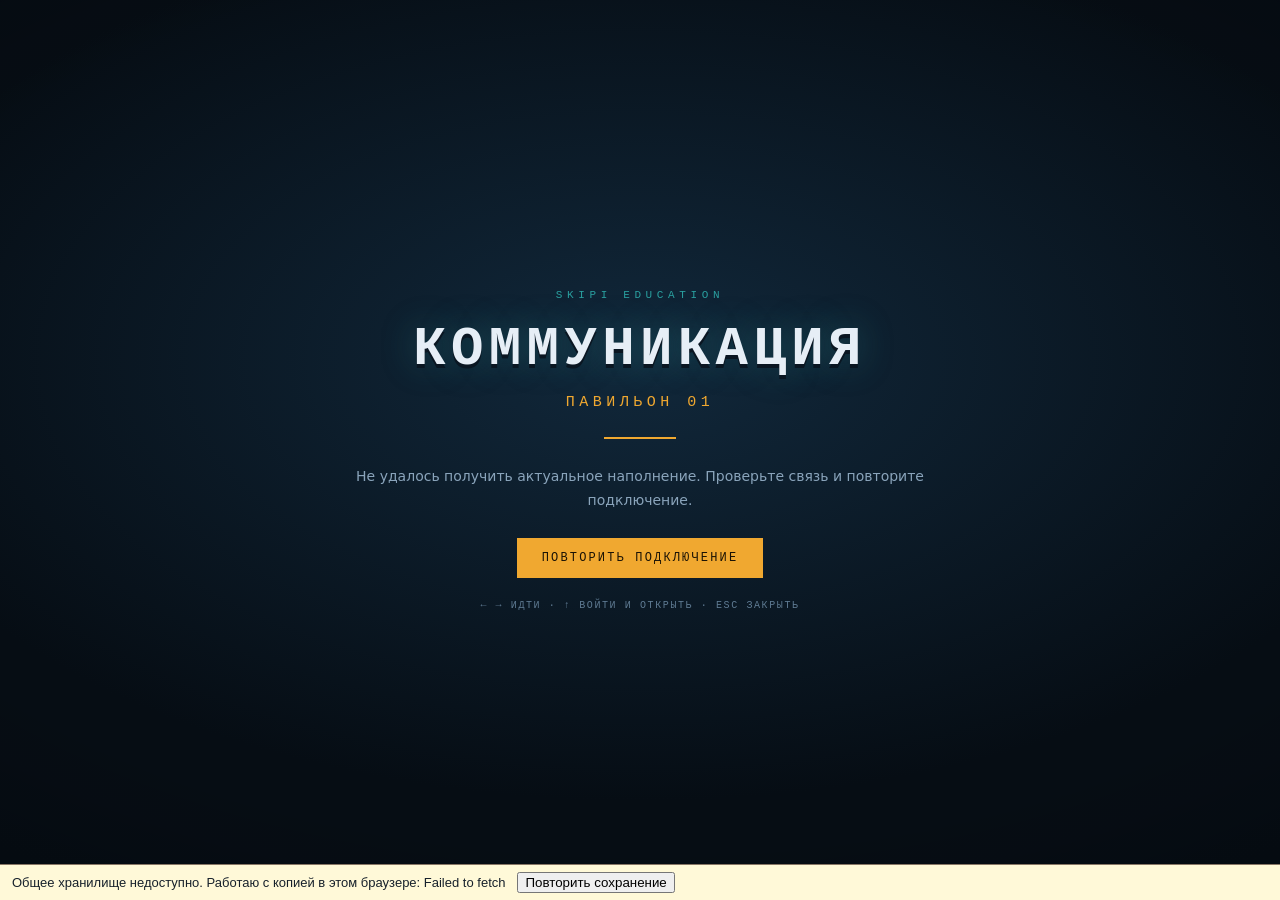
<file: pavilion/index.html>
<!doctype html>
<html lang="ru">
<head>
<script>/* Павильон переехал на academy.skipi.app; адрес, запрос и якорь сохраняются. */(function(){if(location.hostname==="capt-tymur.com"){location.replace("https://academy.skipi.app"+location.pathname.replace(/^\/pavilion\/?/,"/")+location.search+location.hash);}})();</script>
<meta charset="utf-8">
<meta name="viewport" content="width=device-width, initial-scale=1, viewport-fit=cover">
<link rel="stylesheet" href="feedback.css">
<title>Skipi Education — павильон «Коммуникация»</title>
<meta name="robots" content="noindex, nofollow, noarchive">
<meta name="referrer" content="no-referrer">
<link rel="icon" href="data:image/svg+xml,<svg xmlns='http://www.w3.org/2000/svg' viewBox='0 0 16 16'><rect width='16' height='16' fill='%230c1a26'/><rect x='3' y='3' width='10' height='2' fill='%23f0a830'/><rect x='3' y='7' width='7' height='2' fill='%23e6eef6'/><rect x='3' y='11' width='10' height='2' fill='%232aa0a0'/></svg>">
<style>
  :root{
    --ink:#07101a; --panel:#0e1d2b; --panel-2:#13293c; --line:#20425c; --line-2:#1b3448;
    --amber:#f0a830; --teal:#2aa0a0; --paper:#e6eef6; --muted:#8aa4bb;
    --mono: ui-monospace, "SF Mono", "JetBrains Mono", Menlo, Consolas, "Liberation Mono", monospace;
    --sans: system-ui, -apple-system, "Segoe UI", Roboto, "Helvetica Neue", Arial, sans-serif;
  }
  *{box-sizing:border-box}
  [hidden]{display:none !important}
  html,body{height:100%}
  body{
    margin:0; background:var(--ink); color:var(--paper); font-family:var(--sans);
    display:flex; align-items:center; justify-content:center; overflow:hidden;
    -webkit-tap-highlight-color:transparent;
  }
  body::before{
    content:""; position:fixed; inset:0; pointer-events:none; z-index:60;
    background:radial-gradient(130% 100% at 50% 45%, rgba(0,0,0,0) 48%, rgba(0,0,0,.55) 100%);
  }
  #stage{position:relative; line-height:0}
  #screen{display:block; image-rendering:pixelated; image-rendering:crisp-edges;
    background:#060d14; box-shadow:0 0 0 1px #16293a, 0 30px 80px rgba(0,0,0,.65)}
  #overlay{position:absolute; inset:0; line-height:normal; pointer-events:none;
    font-family:var(--mono); user-select:none}

  /* ── приборы ───────────────────────────────────────── */
  .hud-top{position:absolute; left:0; right:0; top:0; display:flex; justify-content:space-between;
    align-items:flex-start; padding:14px 16px; gap:12px}
  .hud-right{display:flex; align-items:flex-start; gap:8px}
  .hud-left{display:flex; align-items:flex-start; gap:8px}
  .plate.guest{border-top-color:#7fb069}
  .plate.guest small{color:#9fd4a8; letter-spacing:.1em; font-size:11px; text-transform:none}
  .plate{background:rgba(8,18,28,.82); border:1px solid var(--line); border-top:2px solid var(--amber);
    padding:6px 10px 7px; font-size:11px; letter-spacing:.14em; text-transform:uppercase; color:var(--paper)}
  .plate small{display:block; font-size:9px; letter-spacing:.18em; color:var(--muted); margin-top:3px}
  .plate.count{border-top-color:var(--teal); text-align:right}
  .plate.count b{font-size:14px; letter-spacing:.06em; color:var(--amber)}
  .tool{pointer-events:auto; cursor:pointer; font-family:var(--mono); font-size:10px; letter-spacing:.14em;
    text-transform:uppercase; padding:8px 11px; background:rgba(8,18,28,.86); color:var(--paper);
    border:1px solid var(--line); border-top:2px solid var(--teal)}
  .tool:hover{border-color:var(--teal); color:#9fe3e3}
  .tool.add{border-top-color:var(--amber)}
  .tool.add:hover{border-color:var(--amber); color:#ffd98a}

  .rail{position:absolute; left:16px; right:16px; bottom:14px; height:26px}
  .rail-line{position:absolute; left:0; right:0; top:12px; height:2px; background:#1b3448}
  .rail-dot{position:absolute; top:7px; width:12px; height:12px; margin-left:-6px;
    background:#0e1d2b; border:2px solid #2d5473; transform:rotate(45deg)}
  .rail-dot.seen{background:var(--teal); border-color:#7fd6d6}
  .rail-you{position:absolute; top:0; width:2px; height:26px; margin-left:-1px; background:var(--amber);
    box-shadow:0 0 8px rgba(240,168,48,.8)}
  .rail-cap{position:absolute; top:4px; width:8px; height:18px; margin-left:-4px;
    border:2px solid #2d5473; background:#0e1d2b}

  .prompt{position:absolute; left:50%; bottom:48px; transform:translateX(-50%); opacity:0;
    transition:opacity .12s; display:flex; align-items:stretch; white-space:nowrap}
  .prompt.on{opacity:1}
  .prompt .cap{background:var(--amber); color:#1a1205; font-size:10px; font-weight:700;
    letter-spacing:.12em; text-transform:uppercase; padding:6px 11px; display:flex; align-items:center}
  .prompt .key{background:rgba(8,18,28,.92); border:1px solid var(--line); border-left:none;
    color:var(--muted); font-size:9px; letter-spacing:.12em; padding:6px 10px; display:flex; align-items:center}
  .prompt .tip{display:none}

  .toast{position:absolute; left:50%; bottom:92px; transform:translateX(-50%); opacity:0;
    transition:opacity .18s; background:rgba(8,18,28,.94); border:1px solid var(--line);
    border-left:2px solid var(--teal); padding:8px 14px; font-size:11px; letter-spacing:.08em; color:var(--paper)}
  .toast.on{opacity:1}

  .touch{position:fixed; left:0; right:0; bottom:0; z-index:30; display:none;
    justify-content:space-between; padding:0 16px calc(18px + env(safe-area-inset-bottom)); pointer-events:none}
  body.is-touch .touch{display:flex}
  .tbtn{pointer-events:auto; width:62px; height:62px; border:1px solid var(--line);
    background:rgba(10,22,34,.8); color:var(--paper); font-size:22px; display:grid; place-items:center;
    font-family:var(--mono)}
  .tbtn:active{background:rgba(240,168,48,.3)}
  .tpair{display:flex; gap:12px}
  .tbtn.act{border-top:2px solid var(--amber); font-size:11px; letter-spacing:.1em}

  /* ── титул ─────────────────────────────────────────── */
  #title{position:fixed; inset:0; z-index:40; display:grid; place-items:center;
    background:radial-gradient(90% 70% at 50% 40%, #11283b 0%, #060d14 70%)}
  #title.hide{display:none}
  .title-box{text-align:center; padding:0 24px; max-width:640px}
  .title-kicker{font-family:var(--mono); font-size:11px; letter-spacing:.42em; color:var(--teal);
    text-transform:uppercase; margin-bottom:18px}
  .title-main{font-family:var(--mono); font-weight:700; font-size:clamp(28px,6vw,54px);
    letter-spacing:.1em; margin:0; text-shadow:0 4px 0 #0a1622, 0 0 34px rgba(42,160,160,.35)}
  .title-sub{font-family:var(--mono); font-size:clamp(11px,2.2vw,15px); letter-spacing:.3em;
    text-transform:uppercase; color:var(--amber); margin:14px 0 0}
  .title-rule{width:72px; height:2px; background:var(--amber); margin:26px auto}
  .title-note{font-size:14px; line-height:1.65; color:var(--muted); margin:0 0 26px}
  .btn{font-family:var(--mono); font-size:12px; letter-spacing:.18em; text-transform:uppercase;
    padding:12px 24px; border:1px solid var(--amber); color:#1a1205; background:var(--amber); cursor:pointer}
  .btn:hover{background:#ffc357; border-color:#ffc357}
  .btn.ghost{background:transparent; color:var(--paper); border-color:var(--line)}
  .btn.ghost:hover{border-color:var(--teal); color:#9fe3e3}
  .btn.small{font-size:10px; padding:7px 12px; margin-top:10px}
  .btn.danger{background:transparent; color:#e08a7a; border-color:#5a3029}
  .btn.danger:hover{border-color:#e0674a; color:#ffb3a1}
  .btn.sm{padding:8px 13px; font-size:10px; letter-spacing:.12em}
  .title-keys{font-family:var(--mono); font-size:10px; letter-spacing:.16em; color:#5f7b93;
    margin-top:22px; text-transform:uppercase}

  /* ── общий диалог ──────────────────────────────────── */
  .sheet{position:fixed; inset:0; z-index:50; display:none; align-items:center; justify-content:center;
    padding:24px; background:rgba(4,9,14,.74); backdrop-filter:blur(3px)}
  .sheet.on{display:flex}
  .card{width:min(640px,100%); max-height:min(86vh,820px); overflow:auto; background:var(--panel);
    border:1px solid var(--line); border-top:3px solid var(--amber); box-shadow:0 30px 90px rgba(0,0,0,.7)}
  /* Карточка стенда шире остальных диалогов: слайд слева, текст справа.
     Настольный режим; ниже 980 px раскладка сама становится в одну колонку. */
  #modal .card{width:min(1180px, 92vw)}
  .card-body.two-col{display:grid; grid-template-columns:minmax(0,1.1fr) minmax(0,1fr); gap:28px;
    align-items:start}
  .card-body.two-col .col-img{margin:0}
  .card-body.two-col .col-img .shot{margin-bottom:10px}
  .card-body.two-col .col-txt > :first-child{margin-top:0}
  .card-body.two-col .card-h:first-child{margin-top:0}
  @media (max-width:980px){
    #modal .card{width:min(640px,100%)}
    .card-body.two-col{grid-template-columns:1fr; gap:0}
  }
  .card-head{padding:22px 26px 18px; border-bottom:1px solid var(--line-2); position:relative}
  .card-no{font-family:var(--mono); font-size:10px; letter-spacing:.3em; color:var(--teal); text-transform:uppercase}
  .card-title{font-family:var(--mono); font-size:22px; font-weight:700; margin:9px 0 0}
  .card-lead{margin:12px 0 0; font-size:15px; line-height:1.55; color:#b9cbdb}
  .card-x{position:absolute; top:16px; right:16px; width:30px; height:30px; border:1px solid var(--line);
    background:transparent; color:var(--muted); cursor:pointer; font-size:16px; font-family:var(--mono)}
  .card-x:hover{color:var(--paper); border-color:var(--amber)}
  .card-body{padding:20px 26px 4px}
  .card-body p{margin:0 0 14px; font-size:15px; line-height:1.68; color:#d2dfea}
  .card-h{font-family:var(--mono); font-size:10px; letter-spacing:.26em; text-transform:uppercase;
    color:var(--amber); margin:22px 0 10px}
  .card ul{list-style:none; margin:0 0 14px; padding:0}
  .card li{position:relative; padding-left:20px; margin-bottom:9px; font-size:14px; line-height:1.6; color:#c6d5e3}
  .card li::before{content:""; position:absolute; left:2px; top:8px; width:6px; height:6px; background:var(--teal)}
  .card-note{margin:18px 26px 0; padding:12px 14px; background:#0b1724; border-left:2px solid var(--teal);
    font-size:13px; line-height:1.6; color:#9fb6c9}
  .card-foot{display:flex; justify-content:space-between; align-items:center; gap:10px;
    padding:18px 26px 22px; margin-top:16px; border-top:1px solid var(--line-2); flex-wrap:wrap}
  .card-foot .grp{display:flex; gap:8px; flex-wrap:wrap}
  .draft{font-family:var(--mono); font-size:9px; letter-spacing:.18em; text-transform:uppercase;
    color:#6f8aa1; border:1px solid #23415a; padding:4px 8px}
  .shot{display:block; width:100%; margin:0 0 16px; border:1px solid var(--line-2); background:#0a141d}

  /* ── стенд как комната: карточка занимает весь кадр, внизу остаётся пол,
        на котором стоит человечек. Старая карточка посередине осталась для
        выхода и прочих диалогов. ───────────────────────────────────────── */
  #modal.room-mode{display:none; background:transparent; padding:0; backdrop-filter:none}
  #modal.room-mode.on{display:block}
  #modal.room-mode .card{
    position:absolute; left:0; top:0; width:100%; margin:0; max-width:none; max-height:none;
    border:none; border-top:3px solid var(--amber); border-radius:0;
    background:rgba(8,19,28,.90); box-shadow:none; overflow:auto;
  }
  #modal.room-mode .card-head{padding:20px 34px 16px}
  #modal.room-mode .card-body{padding:18px 34px 4px}
  #modal.room-mode .card-note{margin:16px 34px 0}
  #modal.room-mode .card-foot{padding:16px 34px 20px}
  /* запас снизу, чтобы последняя строка не резалась о край комнаты */
  #modal.room-mode .card{padding-bottom:26px}
  #modal.room-mode .card-body.two-col{grid-template-columns:minmax(0,1.05fr) minmax(0,1fr); gap:34px}
  /* правая колонка не заезжает туда, где стоит человечек */
  #modal.room-mode .col-txt{padding-right:clamp(0px, 9vw, 170px)}
  /* ── меню модуля: список стендов с перетаскиванием ─────────────────── */
  .mlist{list-style:none; margin:0; padding:0 26px 4px}
  .mrow{display:flex; align-items:center; gap:12px; padding:9px 11px; margin-bottom:6px;
    background:#0b1724; border:1px solid var(--line-2); border-left:2px solid var(--line);
    color:var(--paper); cursor:pointer; user-select:none; touch-action:none}
  .mrow:hover{border-color:var(--teal)}
  .mrow.seen{border-left-color:var(--teal)}
  .mrow.drag{opacity:.55; border-color:var(--amber); border-left-color:var(--amber)}
  .mrow .grip{font-family:var(--mono); color:#4e6a7d; font-size:14px; cursor:grab; flex:0 0 auto;
    letter-spacing:-1px}
  .mrow .num{font-family:var(--mono); font-size:11px; color:#5f7b93; flex:0 0 28px}
  .mrow .shrt{font-family:var(--mono); font-size:10px; letter-spacing:.1em; text-transform:uppercase;
    color:#1a1205; padding:3px 7px; flex:0 1 auto; max-width:42%; overflow:hidden; text-overflow:ellipsis; white-space:nowrap}
  .mrow .ttl{font-size:14px; line-height:1.35; flex:1 1 auto; min-width:0;
    overflow:hidden; text-overflow:ellipsis; white-space:nowrap}
  .mrow .marks{font-family:var(--mono); font-size:10px; color:#5f7b93; flex:0 0 auto; letter-spacing:.08em}
  /* ── дерево: корпуса → курсы → разделы → стенды ────────────────────── */
  #tree .card{width:min(760px,100%); border-top-color:var(--teal)}
  .tree{list-style:none; margin:0; padding:6px 26px 10px}
  .tree ul{list-style:none; margin:0; padding:0 0 0 18px; border-left:1px solid var(--line-2)}
  .tree li{margin:0; padding:0}
  .tree li::before{display:none}
  .t-row{display:flex; align-items:center; gap:10px; padding:7px 10px; margin:3px 0; cursor:pointer;
    border:1px solid transparent; color:var(--paper); user-select:none; min-width:0}
  .t-row:hover{border-color:var(--teal); background:#0b1724}
  .t-row.closed{color:#55738a; cursor:default}
  .t-row.closed:hover{border-color:transparent; background:none}
  .t-row.here{border-left:2px solid var(--amber); background:#0f1f2d}
  .t-row .kind{font-family:var(--mono); font-size:9px; letter-spacing:.2em; text-transform:uppercase;
    color:#5f7b93; flex:0 0 64px}
  .t-row .name{flex:1 1 auto; min-width:0; overflow:hidden; text-overflow:ellipsis; white-space:nowrap}
  .t-row.lvl-building .name{font-family:var(--mono); font-size:12px; letter-spacing:.14em; text-transform:uppercase; color:var(--teal)}
  .t-row.lvl-course .name{font-size:15px; font-weight:600}
  .t-row.lvl-pavilion .name{font-size:14px}
  .t-row.lvl-stand{padding:4px 10px}
  .t-row.lvl-stand .name{font-size:13px; color:#c9d6e0}
  .t-row.lvl-stand.seen .num{color:var(--teal)}
  .t-row .num{font-family:var(--mono); font-size:10px; color:#5f7b93; flex:0 0 24px}
  .t-row .shrt{font-family:var(--mono); font-size:9px; letter-spacing:.1em; text-transform:uppercase;
    color:#1a1205; padding:2px 6px; flex:0 1 auto; max-width:38%; overflow:hidden; text-overflow:ellipsis; white-space:nowrap}
  .t-row .marks{font-family:var(--mono); font-size:10px; color:#5f7b93; flex:0 0 auto; letter-spacing:.08em; white-space:nowrap}
  .t-row .local{color:var(--amber)}
  body.guest-mode .mrow .grip{display:none}
  body.guest-mode .mrow{touch-action:auto}

  .room-fig{position:absolute; right:clamp(12px, 4vw, 90px); pointer-events:none;
    image-rendering:pixelated; image-rendering:crisp-edges; z-index:3}
  @media (max-width:980px){
    #modal.room-mode .card-body.two-col{grid-template-columns:1fr; gap:0}
    #modal.room-mode .col-txt{padding-right:0}
  }
  .dl-h{font-family:var(--mono); font-size:10px; letter-spacing:.26em; text-transform:uppercase;
    color:var(--amber); margin:22px 0 10px}
  .dl{display:flex; align-items:center; gap:12px; padding:11px 13px; margin-bottom:8px;
    background:#0b1724; border:1px solid var(--line-2); border-left:2px solid var(--teal);
    color:var(--paper); text-decoration:none; font-size:14px; line-height:1.45}
  a.dl:hover{border-color:var(--teal); background:#0e2130}
  .dl .kind{font-family:var(--mono); font-size:9px; letter-spacing:.14em; color:#0b1724;
    background:var(--teal); padding:4px 7px; flex:0 0 auto}
  .dl .arrow{margin-left:auto; font-family:var(--mono); color:var(--muted); flex:0 0 auto}
  .dl.held{border-left-color:#6a5030; color:#8aa4bb; cursor:default}
  .dl.held .kind{background:#4a3a20; color:#d9c08a}
  a.dl.link{cursor:pointer}
  .mode{pointer-events:auto; display:flex; border:1px solid var(--line); border-top:2px solid var(--amber); background:rgba(8,18,28,.86)}
  .mode .seg{cursor:pointer; font-family:var(--mono); font-size:10px; letter-spacing:.14em; text-transform:uppercase;
    padding:8px 11px; background:transparent; color:var(--muted); border:none}
  .mode .seg + .seg{border-left:1px solid var(--line)}
  .mode .seg.on{background:var(--amber); color:#07101a; font-weight:700}
  .mode .seg:not(.on):hover{color:#ffd98a}
  .dl .why{display:block; font-size:12px; color:#6f8aa1; margin-top:3px}
  /* карусель слайдов */
  .car{position:relative}
  .car-nav{position:absolute; top:0; bottom:0; width:46px; display:flex; align-items:center;
    justify-content:center; border:none; background:linear-gradient(90deg, rgba(7,16,26,.75), rgba(7,16,26,0));
    color:var(--paper); font-size:22px; cursor:pointer; font-family:var(--mono); opacity:.55; transition:opacity .15s}
  .car-nav:hover{opacity:1}
  .car-nav.next{right:0; background:linear-gradient(270deg, rgba(7,16,26,.75), rgba(7,16,26,0))}
  .car-nav.prev{left:0}
  .car-dots{display:flex; gap:6px; justify-content:center; margin:-4px 0 12px}
  .car-dot{width:8px; height:8px; background:#27455c; border:none; padding:0; cursor:pointer}
  .car-dot.on{background:var(--amber)}
  .car-count{font-family:var(--mono); font-size:10px; letter-spacing:.16em; color:#5f7b93;
    text-align:center; margin:-6px 0 10px}
  a.dl.video{border-left-color:#e0674a}
  a.dl.video .kind{background:#e0674a; color:#1a0d08}
  a.dl.video:hover{border-color:#e0674a}
  .shot-cap{font-size:12px; color:var(--muted); margin:-10px 0 16px; line-height:1.5}

  /* ── редактор ──────────────────────────────────────── */
  #editor .card{border-top-color:var(--teal)}
  .field{padding:0 26px; margin-bottom:14px}
  .field label{display:block; font-family:var(--mono); font-size:9px; letter-spacing:.22em;
    text-transform:uppercase; color:var(--muted); margin-bottom:6px}
  .field input[type=text], .field textarea{
    width:100%; background:#0a1724; border:1px solid var(--line-2); color:var(--paper);
    font-family:var(--sans); font-size:14px; padding:9px 11px; line-height:1.5; resize:vertical}
  .field input:focus, .field textarea:focus{outline:none; border-color:var(--teal)}
  .field .hint{font-size:11px; color:#5f7b93; margin-top:5px; line-height:1.5}
  .row{display:flex; gap:12px; padding:0 26px; margin-bottom:14px; flex-wrap:wrap}
  .row .field{padding:0; margin:0; flex:1 1 140px}
  .drop{margin:0 26px 16px; border:1px dashed #2b5168; background:#0a1724; padding:18px;
    text-align:center; cursor:pointer; transition:border-color .15s, background .15s}
  .drop:hover, .drop.over{border-color:var(--teal); background:#0c1e2d}
  .drop .big{font-family:var(--mono); font-size:11px; letter-spacing:.16em; text-transform:uppercase; color:var(--paper)}
  .drop .sub{font-size:12px; color:#5f7b93; margin-top:7px; line-height:1.5}
  .drop img{display:block; max-width:100%; max-height:240px; margin:0 auto 12px; border:1px solid var(--line-2)}
  .swatches{display:flex; gap:6px; flex-wrap:wrap}
  .sw{width:26px; height:26px; border:2px solid transparent; cursor:pointer}
  .sw.on{border-color:var(--paper)}
  .icons{display:flex; gap:6px; flex-wrap:wrap}
  .ic{width:34px; height:34px; border:1px solid var(--line-2); background:#0a1724; cursor:pointer;
    display:grid; place-items:center; font-size:9px; font-family:var(--mono); color:var(--muted);
    letter-spacing:.04em; text-transform:uppercase}
  .ic.on{border-color:var(--teal); color:#9fe3e3; background:#0c2230}
  .kv{padding:0 26px 10px; font-size:12px; line-height:1.65; color:var(--muted)}
  .kv b{color:var(--paper); font-weight:600}
  @media (max-width:560px){ .card-title{font-size:18px} .card-body p{font-size:14px} }
</style>
</head>
<body>

<div id="stage">
  <canvas id="screen" width="384" height="216"></canvas>
  <div id="overlay">
    <div class="hud-top">
      <div class="hud-left">
        <div class="plate" id="hud-where">Вестибюль<small>Skipi Education</small></div>
        <div class="plate guest" id="hud-guest" hidden>Слушатель<small id="hud-guest-name">—</small></div>
      </div>
      <div class="hud-right">
        <div class="mode" id="mode" hidden>
          <button class="seg" id="mode-build" title="Мастерская: дерево, разделы, стенды, связи">наполнение</button>
          <button class="seg" id="mode-play" title="Павильон как его видит слушатель">игра</button>
        </div>
        <button class="tool" id="btn-tree" hidden>дерево</button>
        <button class="tool" id="btn-feedback" hidden>Вопросы по курсу</button>
        <a class="tool" id="btn-account" href="account.html" hidden>личный кабинет</a>
        <button class="tool" id="btn-menu" hidden>стенды</button>
        <button class="tool add" id="btn-add" hidden>+ стенд</button>
        <button class="tool" id="btn-data" hidden>данные</button>
        <div class="plate count" id="hud-count" hidden><b>0/0</b><small>стенды</small></div>
      </div>
    </div>
    <div class="rail" id="rail" hidden><div class="rail-line"></div></div>
    <div class="prompt" id="prompt">
      <div class="cap" id="prompt-cap">Открыть</div>
      <div class="key" id="prompt-key">↑ или пробел</div>
      <div class="tip"></div>
    </div>
    <div class="toast" id="toast"></div>
  </div>
</div>

<div class="touch">
  <div class="tpair">
    <button class="tbtn" data-hold="left" aria-label="Влево">←</button>
    <button class="tbtn" data-hold="right" aria-label="Вправо">→</button>
  </div>
  <button class="tbtn act" data-hold="act" aria-label="Действие">ОК</button>
</div>

<div id="title">
  <div class="title-box">
    <div class="title-kicker">Skipi Education</div>
    <h1 class="title-main">КОММУНИКАЦИЯ</h1>
    <div class="title-sub">павильон&nbsp;01</div>
    <div class="title-rule"></div>
    <p class="title-note">Вы заходите в павильон и идёте по коридору. Вдоль коридора — стенды.
      Подойдите к стенду и откройте его. Регистрации нет.</p>
    <button class="btn" id="start">Войти</button>
    <div class="title-keys">← → идти · ↑ войти и открыть · ESC закрыть</div>
  </div>
</div>

<!-- карточка стенда -->
<div id="modal" class="sheet" role="dialog" aria-modal="true">
  <div class="card">
    <div class="card-head">
      <button class="card-x" id="card-x" aria-label="Закрыть">×</button>
      <div class="card-no" id="card-no">Стенд 01</div>
      <h2 class="card-title" id="card-title">—</h2>
      <p class="card-lead" id="card-lead"></p>
    </div>
    <div class="card-body" id="card-body"></div>
    <div class="card-note" id="card-note" hidden></div>
    <div class="card-foot">
      <span class="draft" id="card-draft" hidden>черновик содержания</span>
      <div class="grp">
        <button class="btn ghost sm" id="card-feedback" hidden>Вопрос / отзыв по стенду</button>
        <button class="btn ghost sm" id="card-edit">Править стенд</button>
        <button class="btn ghost" id="card-next">Дальше&nbsp;→</button>
      </div>
    </div>
  </div>
</div>

<!-- редактор стенда -->
<div id="editor" class="sheet" role="dialog" aria-modal="true">
  <div class="card">
    <div class="card-head">
      <button class="card-x" id="ed-x" aria-label="Закрыть">×</button>
      <div class="card-no" id="ed-no">Стенд</div>
      <h2 class="card-title">Содержание стенда</h2>
    </div>

    <div class="field" style="margin-top:18px"><label>Изображение на стенде</label></div>
    <div class="drop" id="ed-drop" tabindex="0">
      <img id="ed-img" hidden alt="">
      <div class="big" id="ed-drop-big">Вставьте Ctrl+V · перетащите файл · нажмите, чтобы выбрать</div>
      <div class="sub" id="ed-drop-sub">Картинка ляжет и на стенд в коридоре, и в карточку. Большие снимки уменьшаются сами.</div>
    </div>
    <div class="row" id="ed-img-actions" hidden>
      <button class="btn ghost sm" id="ed-img-clear">Убрать изображение</button>
    </div>
    <div class="field"><label>Подпись под изображением</label>
      <input type="text" id="ed-caption" placeholder="необязательно"></div>

    <div class="row">
      <div class="field"><label>Надпись на стенде</label>
        <input type="text" id="ed-short" placeholder="коротко, но сколько нужно">
        <div class="hint">То, что видно издалека в коридоре.</div></div>
      <div class="field"><label>Заголовок карточки</label>
        <input type="text" id="ed-title" placeholder="Название стенда"></div>
    </div>

    <div class="field"><label>Одной фразой</label>
      <input type="text" id="ed-lead" placeholder="Зачем этот стенд"></div>
    <div class="field"><label>Текст — абзац с новой строки</label>
      <textarea id="ed-body" rows="6"></textarea></div>
    <div class="field"><label>Список — пункт с новой строки</label>
      <textarea id="ed-points" rows="4"></textarea></div>
    <div class="row">
      <div class="field"><label>Заголовок списка</label>
        <input type="text" id="ed-points-title" placeholder="Коротко"></div>
      <div class="field"><label>Сноска</label>
        <input type="text" id="ed-note" placeholder="необязательно"></div>
    </div>
    <div class="field"><label>Пиктограмма — если изображения нет</label>
      <div class="icons" id="ed-icons"></div></div>
    <div class="field"><label>Цвет стенда</label>
      <div class="swatches" id="ed-colors"></div></div>

    <div class="card-foot">
      <div class="grp">
        <button class="btn danger sm" id="ed-del">Удалить</button>
        <button class="btn ghost sm" id="ed-dup">Дублировать</button>
        <button class="btn ghost sm" id="ed-left">←</button>
        <button class="btn ghost sm" id="ed-right">→</button>
      </div>
      <button class="btn" id="ed-done">Готово</button>
    </div>
  </div>
</div>

<!-- меню модуля -->
<div id="tree" class="sheet" role="dialog" aria-modal="true">
  <div class="card">
    <div class="card-head">
      <button class="card-x" id="tr-x" aria-label="Закрыть">×</button>
      <div class="card-no">Дерево</div>
      <h2 class="card-title" id="tr-title">Академия</h2>
      <p class="card-lead" id="tr-lead"></p>
    </div>
    <ul class="tree" id="tree-list"></ul>
    <div class="card-foot"><span class="draft" id="tr-hint">нажмите на строку, чтобы перейти туда</span>
      <button class="btn ghost" id="tr-done">Закрыть</button></div>
  </div>
</div>
<div id="menu" class="sheet" role="dialog" aria-modal="true">
  <div class="card">
    <div class="card-head">
      <button class="card-x" id="mn-x" aria-label="Закрыть">×</button>
      <div class="card-no" id="mn-no">Модуль</div>
      <h2 class="card-title" id="mn-title">Стенды</h2>
      <p class="card-lead" id="mn-lead"></p>
      <button class="btn ghost small" id="mn-rename" hidden>✎ название раздела</button>
    </div>
    <div id="mn-form" hidden>
      <div class="row">
        <div class="field"><label>Название раздела</label><input type="text" id="mn-t"></div>
        <div class="field"><label>Подзаголовок</label><input type="text" id="mn-s">
          <div class="hint">Мелкая строка под названием на вывеске коридора.</div></div>
      </div>
      <div class="row"><button class="btn" id="mn-save">Сохранить</button>
        <button class="btn ghost" id="mn-cancel">Отмена</button></div>
    </div>
    <ol class="mlist" id="menu-list"></ol>
    <div class="card-foot"><span class="draft" id="mn-hint"></span>
      <div class="grp"><button class="btn add" id="mn-add" hidden>+ стенд</button>
      <button class="btn ghost" id="mn-done">Закрыть</button></div></div>
  </div>
</div>

<!-- данные -->
<div id="data" class="sheet" role="dialog" aria-modal="true">
  <div class="card">
    <div class="card-head">
      <button class="card-x" id="dt-x" aria-label="Закрыть">×</button>
      <div class="card-no">Данные павильона</div>
      <h2 class="card-title">Где живут стенды</h2>
      <p class="card-lead" id="dt-lead"></p>
    </div>
    <div class="kv" style="padding-top:18px">
      Когда автор курса выкладывает новое содержание, павильон показывает его сразу: ваш прежний
      набор уходит в резерв и возвращается кнопкой ниже, а не пропадает.
      Стенды, которые вы создаёте и правите, хранятся <b>в этом браузере на этом компьютере</b>.
      Ни учётной записи, ни сервера сейчас нет, поэтому на другой ноутбук они сами не переедут.
      Чтобы перенести — выгрузите файл здесь и загрузите его там.
    </div>
    <div class="row" style="margin-top:8px">
      <button class="btn ghost sm" id="dt-export">Выгрузить файл</button>
      <button class="btn ghost sm" id="dt-import">Загрузить файл</button>
      <button class="btn danger sm" id="dt-reset">Вернуть исходные стенды</button>
      <button class="btn ghost sm" id="dt-restore" hidden>Вернуть мой прежний набор</button>
    </div>
    <div class="kv" id="dt-size"></div>
    <div class="card-foot"><span></span><button class="btn" id="dt-done">Закрыть</button></div>
  </div>
</div>

<dialog id="feedback-panel" aria-labelledby="feedback-title">
  <div class="feedback-head"><h2 id="feedback-title">Вопросы и обратная связь</h2><button type="button" id="feedback-close" aria-label="Закрыть вопросы">×</button></div>
  <p id="feedback-context" class="feedback-muted"></p>
  <form id="feedback-form"><label>Что хотите отправить?<select id="feedback-kind"><option value="question">Вопрос</option><option value="feedback">Отзыв / предложение</option></select></label>
    <label>Ваше сообщение<textarea id="feedback-text" rows="5" maxlength="6000" required placeholder="Напишите вопрос или поделитесь обратной связью"></textarea></label>
    <button type="submit" id="feedback-send">Отправить преподавателю</button><p id="feedback-status" class="feedback-status" role="status"></p>
  </form>
  <h3>Мои обращения по курсу</h3><p class="feedback-muted">Ваши сообщения и ответы преподавателя видны только вам и преподавателю.</p><button type="button" id="feedback-refresh">Обновить ответы</button><div id="feedback-history"></div>
</dialog>
<input type="file" id="file-img" accept="image/*" hidden>
<input type="file" id="file-json" accept="application/json,.json" hidden>

<script src="content/academy.js"></script>
<script src="content/course.js"></script>
<script src="content/guests.js"></script>
<script src="content/links.js"></script>
<script src="model.js"></script>
<script src="content/sync-config.js"></script>
<script src="sync.js"></script>
<script src="feedback.js"></script>
<script src="game-bootstrap.js"></script>
</body>
</html>
</file>
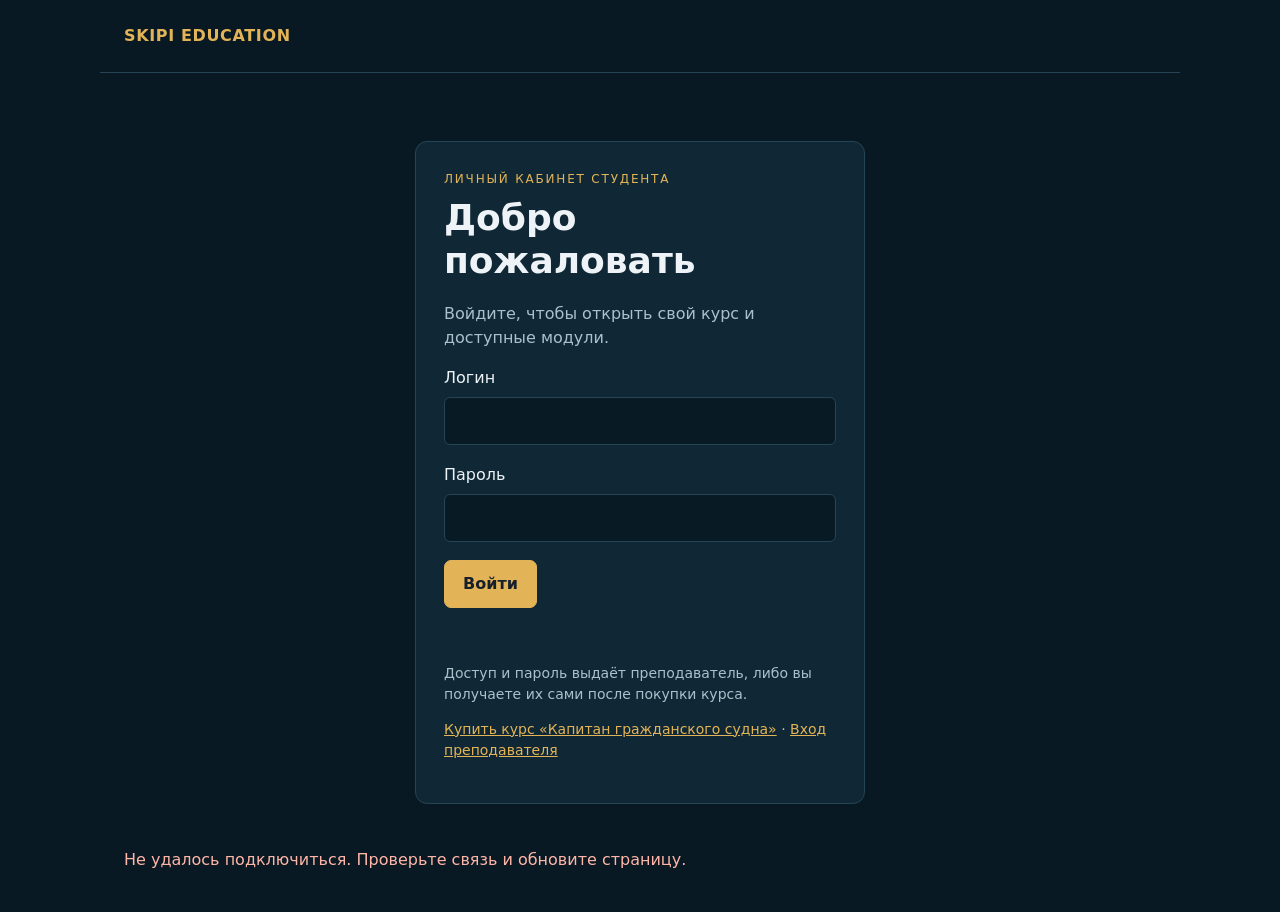
<file: pavilion/account.html>
<!doctype html>
<html lang="ru">
<head>
<script>/* Павильон переехал на academy.skipi.app; адрес, запрос и якорь сохраняются. */(function(){if(location.hostname==="capt-tymur.com"){location.replace("https://academy.skipi.app"+location.pathname.replace(/^\/pavilion\/?/,"/")+location.search+location.hash);}})();</script>
<meta charset="utf-8"><meta name="viewport" content="width=device-width,initial-scale=1">
<meta name="robots" content="noindex,nofollow,noarchive"><meta name="referrer" content="no-referrer">
<title>Личный кабинет — Skipi Education</title>
<style>
  :root{color-scheme:dark;--bg:#091923;--panel:#102835;--line:#254555;--text:#edf3f6;--muted:#abc0cb;--gold:#e3b457;--green:#94d7b7}
  *{box-sizing:border-box}[hidden]{display:none!important}body{margin:0;background:var(--bg);color:var(--text);font:16px system-ui,sans-serif;line-height:1.5}
  header,main{width:min(1080px,100%);margin:auto;padding:24px}header{display:flex;align-items:center;gap:16px;flex-wrap:wrap;border-bottom:1px solid var(--line)}
  .brand{font-weight:750;letter-spacing:.04em;color:var(--gold);text-decoration:none}.spacer{flex:1}h1{font-size:clamp(26px,4vw,36px);line-height:1.2;margin:8px 0 20px}h2{font-size:22px;margin:0 0 12px}p{color:var(--muted)}
  button,input{font:inherit}button,.button{display:inline-flex;align-items:center;justify-content:center;gap:8px;padding:11px 18px;border:1px solid var(--gold);border-radius:7px;background:var(--gold);color:#17202a;font-weight:650;text-decoration:none;cursor:pointer}
  .quiet{background:transparent;border-color:var(--line);color:var(--text)}button:disabled{opacity:.55;cursor:default}a{color:var(--gold)}label{display:grid;gap:7px;margin-bottom:18px}input{min-width:0;width:100%;padding:11px;border:1px solid var(--line);border-radius:6px;background:#081a24;color:var(--text)}
  .login{max-width:450px;margin:44px auto;padding:28px;background:var(--panel);border:1px solid var(--line);border-radius:12px}.eyebrow{font-size:12px;text-transform:uppercase;letter-spacing:.15em;color:var(--gold)}
  .course{padding:24px;margin:24px 0;border:1px solid var(--line);border-radius:12px;background:var(--panel)}.course-head{display:flex;align-items:flex-start;justify-content:space-between;gap:20px;flex-wrap:wrap}
  .modules{display:grid;grid-template-columns:repeat(auto-fit,minmax(240px,1fr));gap:12px;margin-top:22px}.module{display:flex;flex-direction:column;gap:10px;padding:18px;border:1px solid var(--line);border-radius:8px;background:#0b202c;min-width:0}.module h3{font-size:17px;line-height:1.4;margin:0}.module a{margin-top:auto}.module.locked{background:#0c1c27}.module.locked h3{color:#bccbd3}.status-open{color:var(--green)}.status-closed{color:var(--muted)}.module-number{font-size:12px;letter-spacing:.08em;color:var(--muted)}
  .error{color:#ffb6a8;min-height:1.4em}.note{font-size:14px}.account-actions{margin-top:30px;padding:20px;border-top:1px solid var(--line)}details form{max-width:440px;padding-top:18px}summary{cursor:pointer;color:var(--muted)}
  .course-artifacts{margin-top:26px;border-top:1px solid var(--line);padding-top:16px}.artifact{display:grid;grid-template-columns:minmax(0,1fr) auto;gap:10px 18px;padding:16px 0;border-bottom:1px solid var(--line);align-items:center;overflow-wrap:anywhere}.artifact .note{color:var(--muted);margin:3px 0}.artifact>p{grid-column:1/-1}
  @media(max-width:480px){header,main{padding:18px}.login,.course{padding:20px}.modules{grid-template-columns:1fr}.course-head .button{width:100%}}
</style>
</head>
<body>
<header><a class="brand" href="account.html">SKIPI EDUCATION</a><span class="spacer"></span><span id="who" hidden></span><button class="quiet" id="logout" hidden>Выйти</button></header>
<main>
  <section class="login" id="login-panel"><div class="eyebrow">Личный кабинет студента</div><h1>Добро пожаловать</h1><p>Войдите, чтобы открыть свой курс и доступные модули.</p>
    <form id="login-form"><label>Логин<input id="username" autocomplete="username" required maxlength="64"></label><label>Пароль<input id="password" type="password" autocomplete="current-password" required maxlength="256"></label><button id="login-button">Войти</button><p class="error" id="login-error" role="alert"></p></form>
    <p class="note">Доступ и пароль выдаёт преподаватель, либо вы получаете их сами после покупки курса.</p><p class="note"><a href="buy.html">Купить курс «Капитан гражданского судна»</a> · <a href="studio.html">Вход преподавателя</a></p>
  </section>
  <section class="login" id="claim-panel" hidden><div class="eyebrow">Оформление доступа</div><h1 id="claim-title">Проверяем оплату…</h1><p id="claim-text">Ждём подтверждение от Paddle. Обычно это занимает несколько секунд.</p>
    <form id="claim-form" hidden><label>Логин<input id="claim-username" autocomplete="username" required maxlength="64"></label><label>Придумайте пароль<input id="claim-password" type="password" autocomplete="new-password" minlength="8" maxlength="256" required></label><label>Повторите пароль<input id="claim-confirm" type="password" autocomplete="new-password" minlength="8" required></label><button id="claim-button">Сохранить пароль и войти</button><p class="error" id="claim-error" role="alert"></p></form>
    <p class="note" id="claim-note" role="status"></p><p class="note" id="claim-login-link" hidden><a href="account.html">Перейти ко входу</a></p>
  </section>
  <section id="cabinet" hidden><div class="eyebrow">Личный кабинет</div><h1 id="welcome"></h1><p>Здесь ваши курсы и все их модули. Открытые можно проходить сейчас; закрытые откроет преподаватель.</p><div id="courses"></div>
    <details class="account-actions"><summary>Сменить пароль</summary><form id="password-form"><label>Текущий пароль<input id="old-password" type="password" autocomplete="current-password" required></label><label>Новый пароль<input id="new-password" type="password" autocomplete="new-password" minlength="8" maxlength="256" required></label><label>Повторите новый пароль<input id="confirm-password" type="password" autocomplete="new-password" minlength="8" required></label><button>Сохранить пароль</button><p id="password-status" role="status"></p></form></details>
  </section>
  <p id="connection-error" class="error" role="alert"></p>
</main>
<script src="content/sync-config.js"></script><script src="account.js"></script>
</body>
</html>
</file>
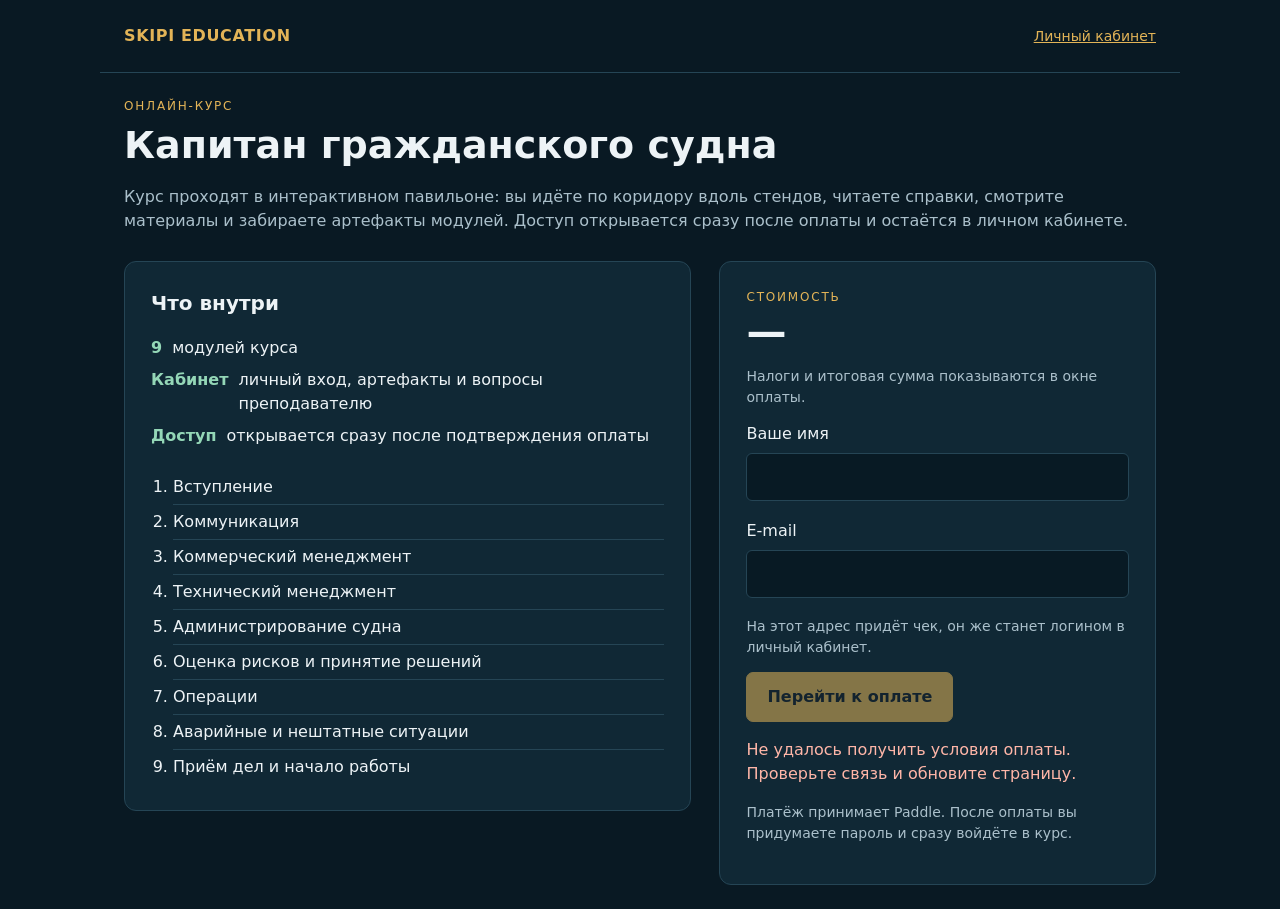
<file: pavilion/buy.html>
<!doctype html>
<html lang="ru">
<head>
<script>/* Павильон переехал на academy.skipi.app; адрес, запрос и якорь сохраняются. */(function(){if(location.hostname==="capt-tymur.com"){location.replace("https://academy.skipi.app"+location.pathname.replace(/^\/pavilion\/?/,"/")+location.search+location.hash);}})();</script>
<meta charset="utf-8"><meta name="viewport" content="width=device-width,initial-scale=1">
<meta name="referrer" content="no-referrer">
<title>Курс «Капитан гражданского судна» — Skipi Education</title>
<style>
  :root{color-scheme:dark;--bg:#091923;--panel:#102835;--line:#254555;--text:#edf3f6;--muted:#abc0cb;--gold:#e3b457;--green:#94d7b7}
  *{box-sizing:border-box}[hidden]{display:none!important}body{margin:0;background:var(--bg);color:var(--text);font:16px system-ui,sans-serif;line-height:1.5}
  header,main{width:min(1080px,100%);margin:auto;padding:24px}header{display:flex;align-items:center;gap:16px;flex-wrap:wrap;border-bottom:1px solid var(--line)}
  .brand{font-weight:750;letter-spacing:.04em;color:var(--gold);text-decoration:none}.spacer{flex:1}h1{font-size:clamp(26px,4vw,38px);line-height:1.2;margin:8px 0 14px}h2{font-size:20px;margin:0 0 12px}p{color:var(--muted)}
  button,input{font:inherit}button,.button{display:inline-flex;align-items:center;justify-content:center;gap:8px;padding:12px 20px;border:1px solid var(--gold);border-radius:7px;background:var(--gold);color:#17202a;font-weight:650;text-decoration:none;cursor:pointer}
  .quiet{background:transparent;border-color:var(--line);color:var(--text)}button:disabled{opacity:.55;cursor:default}a{color:var(--gold)}label{display:grid;gap:7px;margin-bottom:18px}input{min-width:0;width:100%;padding:11px;border:1px solid var(--line);border-radius:6px;background:#081a24;color:var(--text)}
  .eyebrow{font-size:12px;text-transform:uppercase;letter-spacing:.15em;color:var(--gold)}
  .offer{display:grid;grid-template-columns:minmax(0,1.3fr) minmax(300px,1fr);gap:28px;align-items:start;margin-top:28px}
  .card{padding:26px;border:1px solid var(--line);border-radius:12px;background:var(--panel)}
  .price{font-size:40px;font-weight:750;line-height:1;margin:6px 0 4px;color:var(--text)}.price small{font-size:14px;font-weight:400;color:var(--muted)}
  ol{margin:0;padding-left:22px;color:var(--text)}ol li{padding:5px 0;border-bottom:1px solid var(--line)}ol li:last-child{border:0}ol li small{color:var(--muted)}
  .badge{display:inline-block;padding:4px 10px;border-radius:999px;border:1px solid #d8a657;color:#ffd98a;font-size:13px;margin-bottom:14px}
  .error{color:#ffb6a8;min-height:1.4em}.note{font-size:14px}.facts{display:grid;gap:8px;margin:18px 0 22px}.facts div{display:flex;gap:10px;align-items:baseline}.facts b{color:var(--green)}
  #resume{padding:16px 20px;margin:0 0 18px;border:1px solid var(--green);border-radius:10px;background:#0c2a2a}
  @media(max-width:760px){.offer{grid-template-columns:1fr}header,main{padding:18px}.card{padding:20px}button[type=submit]{width:100%}}
</style>
<script src="https://cdn.paddle.com/paddle/v2/paddle.js"></script>
</head>
<body>
<header><a class="brand" href="index.html">SKIPI EDUCATION</a><span class="spacer"></span><a class="note" href="account.html">Личный кабинет</a></header>
<main>
  <div class="eyebrow">Онлайн-курс</div>
  <h1 id="course-title">Капитан гражданского судна</h1>
  <p>Курс проходят в интерактивном павильоне: вы идёте по коридору вдоль стендов, читаете справки, смотрите материалы и забираете артефакты модулей. Доступ открывается сразу после оплаты и остаётся в личном кабинете.</p>
  <div id="resume" hidden><strong>У вас есть незавершённое оформление доступа.</strong><p class="note" id="resume-note"></p><a class="button quiet" id="resume-link" href="account.html">Продолжить оформление доступа</a></div>
  <div class="offer">
    <section class="card">
      <h2>Что внутри</h2>
      <div class="facts"><div><b id="module-count">9</b><span>модулей курса</span></div><div><b>Кабинет</b><span>личный вход, артефакты и вопросы преподавателю</span></div><div><b>Доступ</b><span>открывается сразу после подтверждения оплаты</span></div></div>
      <ol id="modules"></ol>
    </section>
    <section class="card" id="purchase">
      <span class="badge" id="sandbox-badge" hidden>Тестовый режим: деньги не списываются</span>
      <div class="eyebrow">Стоимость</div>
      <div class="price" id="price">—</div>
      <p class="note" id="price-note">Налоги и итоговая сумма показываются в окне оплаты.</p>
      <form id="buy-form">
        <label>Ваше имя<input id="name" autocomplete="name" required maxlength="120"></label>
        <label>E-mail<input id="email" type="email" autocomplete="email" required maxlength="254"></label>
        <p class="note">На этот адрес придёт чек, он же станет логином в личный кабинет.</p>
        <button type="submit" id="pay">Перейти к оплате</button>
        <p class="error" id="error" role="alert"></p>
      </form>
      <p class="note" id="status" role="status"></p>
      <p class="note">Платёж принимает Paddle. После оплаты вы придумаете пароль и сразу войдёте в курс.</p>
    </section>
  </div>
</main>
<script src="content/academy.js"></script><script src="content/sync-config.js"></script><script src="buy.js"></script>
</body>
</html>
</file>
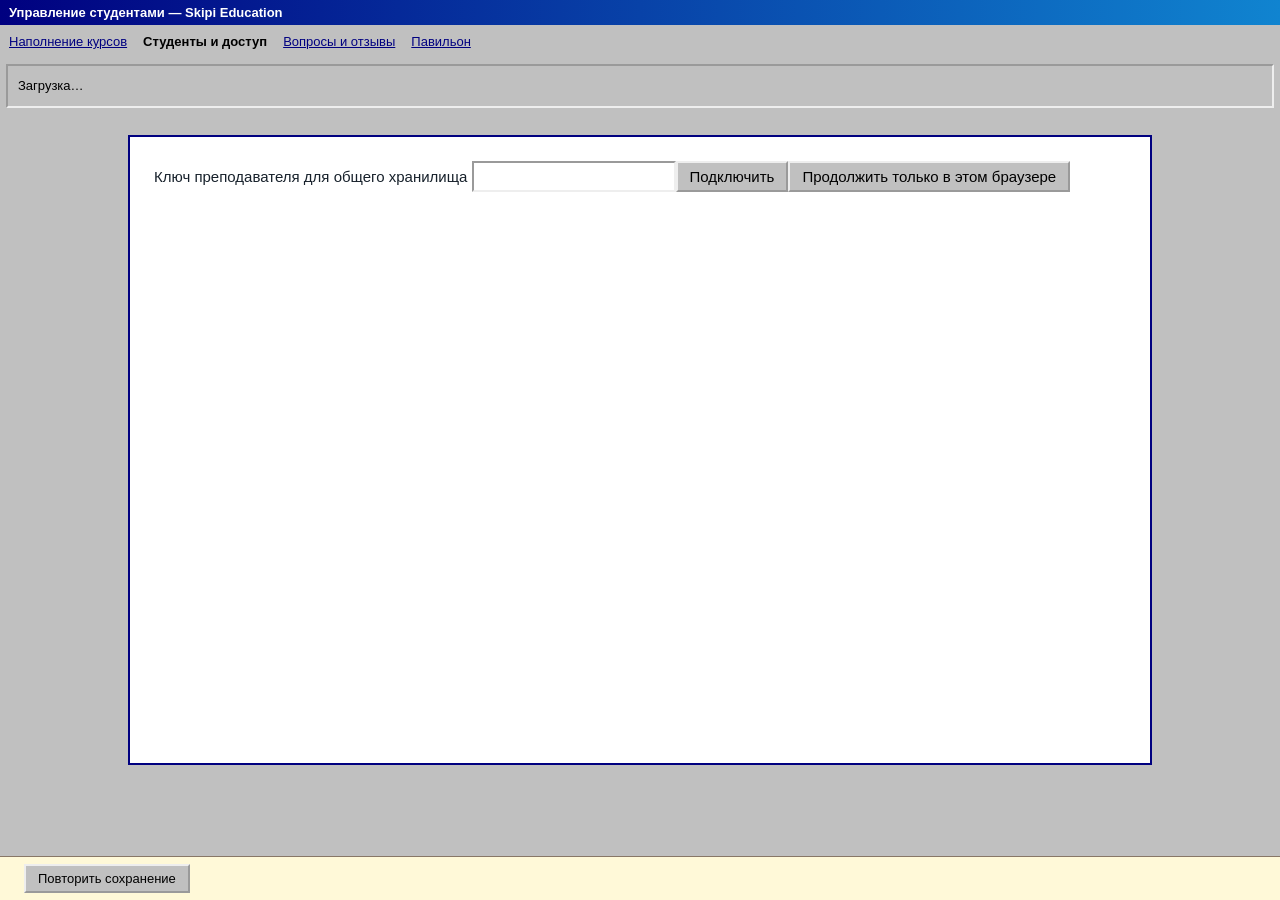
<file: pavilion/students.html>
<!doctype html>
<html lang="ru">
<head>
<script>/* Павильон переехал на academy.skipi.app; адрес, запрос и якорь сохраняются. */(function(){if(location.hostname==="capt-tymur.com"){location.replace("https://academy.skipi.app"+location.pathname.replace(/^\/pavilion\/?/,"/")+location.search+location.hash);}})();</script>
<meta charset="utf-8">
<meta name="viewport" content="width=device-width, initial-scale=1">
<meta name="robots" content="noindex,nofollow,noarchive">
<meta name="referrer" content="no-referrer">
<link rel="stylesheet" href="feedback.css">
<title>Skipi Education — управление студентами</title>
<style>
  *{box-sizing:border-box} [hidden]{display:none!important}
  body{margin:0;background:#c0c0c0;color:#000;font:13px Tahoma,"Segoe UI",sans-serif}
  header{padding:5px 9px;color:white;background:linear-gradient(90deg,#000080,#1084d0);font-weight:bold}
  nav{display:flex;gap:16px;flex-wrap:wrap;padding:9px} a{color:#000080}
  button,input,select{font:inherit} button{padding:5px 12px;background:#c0c0c0;color:#000;border:2px outset #eee;cursor:pointer}
  input,select{padding:5px;border:2px inset #eee;max-width:100%} input[type=checkbox]{width:17px;height:17px}
  main{display:grid;grid-template-columns:280px minmax(0,1fr);gap:6px;padding:6px;min-height:75vh}
  aside,article{background:white;border:2px inset #eee;padding:12px;min-width:0}
  h1{font-size:18px;margin-top:0} h2{font-size:15px} p{line-height:1.5}
  #list{display:grid;gap:5px;margin-top:12px} #list button{text-align:left} #list button[aria-pressed=true]{background:#000080;color:white}
  label.field{display:grid;gap:4px;margin-bottom:12px} .row{display:flex;align-items:center;gap:9px;flex-wrap:wrap;margin:10px 0}
  .access{display:flex;justify-content:space-between;align-items:center;gap:12px;padding:7px 0;border-bottom:1px solid #ddd}
  .section{padding-left:24px} .status{padding:10px;border:2px inset #eee;margin:6px;line-height:1.5}
  .notice{color:#800000} #gate{position:fixed;inset:0;background:#c0c0c0;display:grid;place-items:center} #gate form{background:white;padding:24px;max-width:90vw;border:2px outset #eee}
  @media(max-width:650px){main{grid-template-columns:1fr} aside{min-height:auto}.access{flex-wrap:wrap}.section{padding-left:12px}}
</style>
</head>
<body>
<header>Управление студентами — Skipi Education</header>
<nav><a href="studio.html">Наполнение курсов</a><strong>Студенты и доступ</strong><a href="#feedback-inbox">Вопросы и отзывы</a><a href="index.html">Павильон</a></nav>
<div id="gate" hidden><form id="gate-form"><h1>Ключ преподавателя</h1><label class="field">Ключ<input id="gate-key" type="password" autocomplete="current-password" required></label><button>Войти</button><p id="gate-error" role="alert"></p></form></div>
<main id="workspace" hidden>
  <aside><h1>Студенты</h1><form id="add-form"><label class="field">Имя нового студента<input id="new-name" required maxlength="120"></label><button>Добавить</button></form><div id="list"></div></aside>
  <article><div id="empty">Выберите студента слева.</div><form id="student-form" hidden>
    <h1 id="student-title"></h1>
    <p id="purchase-info" class="notice" hidden></p>
    <label class="field">Имя<input id="name" required maxlength="120"></label>
    <div class="row"><label><input id="active" type="checkbox"> Вход разрешён</label><label>Полоски на рукаве <select id="stripes"><option value="">По форме</option><option>1</option><option>2</option><option>3</option><option>4</option></select></label></div>
    <label class="field">Ссылка слушателя<input id="invite" readonly></label>
    <div class="row"><button type="button" id="copy">Копировать ссылку</button><a id="preview" target="_blank" rel="noopener">Открыть опубликованный вход</a></div>
    <fieldset id="login-settings"><legend>Вход по паролю</legend><p id="login-state"></p>
      <label class="field">Логин<input id="student-login" autocomplete="off" maxlength="64"></label>
      <label class="field">Новый пароль<input id="student-password" type="password" autocomplete="new-password" maxlength="256"></label>
      <div class="row"><button type="button" id="set-password">Задать пароль</button><button type="button" id="generate-password">Создать случайный пароль</button></div>
      <div id="credential-result" hidden><label class="field">Новый пароль — сохраните перед закрытием<input id="issued-password" type="password" readonly></label><div class="row"><button type="button" id="show-password">Показать</button><button type="button" id="copy-password">Копировать пароль</button></div></div>
      <p id="credential-message" role="status"></p>
    </fieldset>
    <h2>Назначенные курсы и модули</h2><p>Студент видит только назначенные курсы. Внутри курса ему показаны все модули и отдельно отмечены открытые: закрытую дверь он видит, но войти в неё не может. Модуль по умолчанию закрыт, пока вы не поставите ему «Открыть», поэтому новый модуль не открывается слушателю сам, пока вы его наполняете. Закрытие курса закрывает все его модули.</p>
    <div id="access"></div>
    <div class="row"><button type="submit">Сохранить изменения</button><button type="button" id="reset">Отменить правки</button></div>
  </form></article>
</main>
<section id="feedback-inbox" hidden><h2>Вопросы и обратная связь · без ответа: <span id="feedback-unanswered-count">—</span></h2>
  <div class="feedback-filters"><label><input type="checkbox" id="feedback-unanswered" checked> Только без ответа</label><select id="feedback-student" aria-label="Студент"><option value="">Все студенты</option></select><select id="feedback-filter-kind" aria-label="Тип обращения"><option value="">Вопросы и отзывы</option><option value="question">Вопросы</option><option value="feedback">Отзывы</option></select><button type="button" id="feedback-inbox-refresh">Обновить обращения</button></div>
  <p id="feedback-inbox-status" role="status"></p><div id="feedback-inbox-list"></div>
</section>
<div class="status"><div id="status" role="status">Загрузка…</div><div id="key-warning" class="notice"></div></div>
<nav><button id="export" hidden>Выгрузить изменения для публикации</button></nav>
<script src="content/academy.js"></script><script src="content/guests.js"></script><script src="content/studio-key.js"></script><script src="model.js"></script><script src="content/sync-config.js"></script><script src="sync.js"></script><script src="feedback-admin.js"></script><script src="students.js"></script>
</body>
</html>
</file>
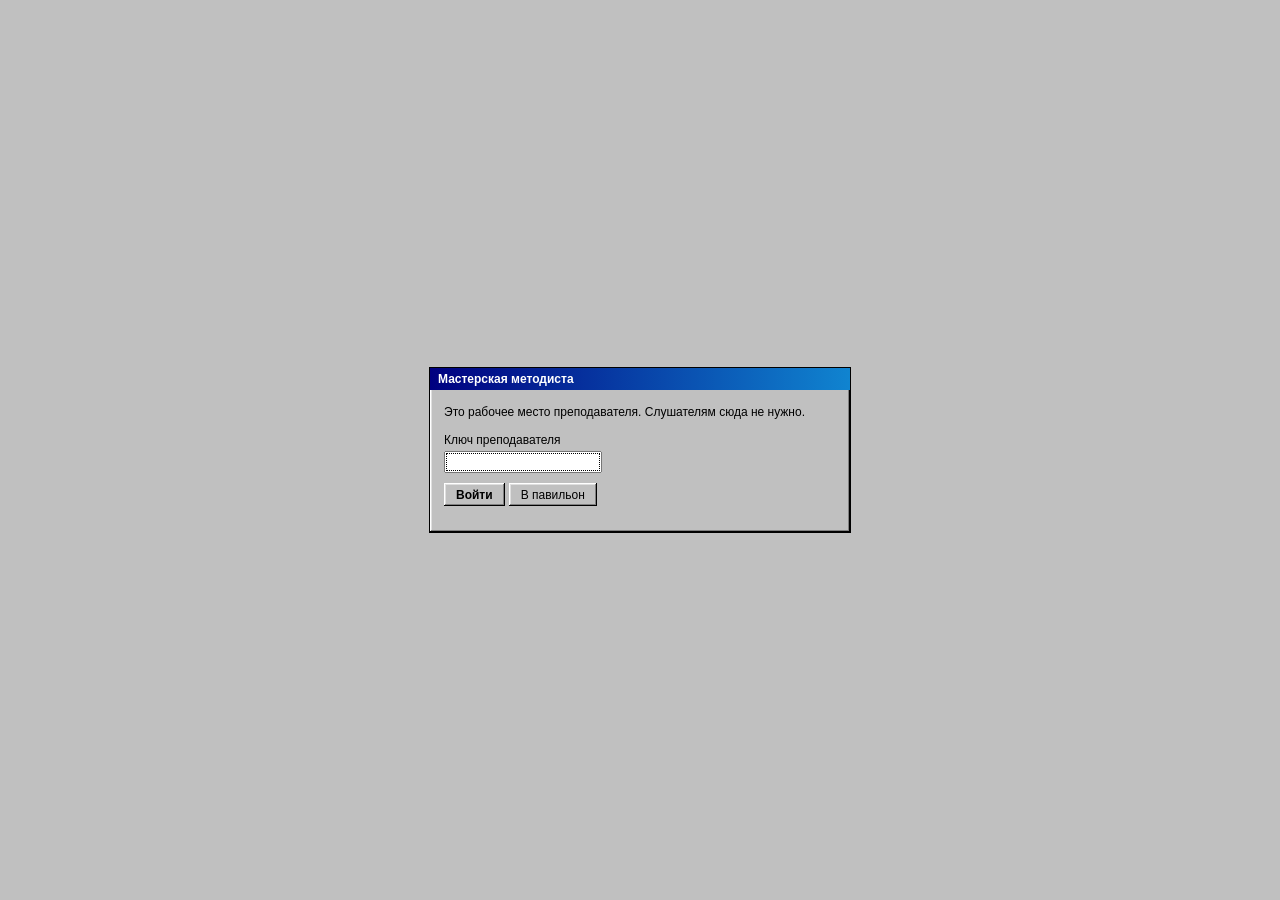
<file: pavilion/studio.html>
<!doctype html>
<html lang="ru">
<head>
<script>/* Павильон переехал на academy.skipi.app; адрес, запрос и якорь сохраняются. */(function(){if(location.hostname==="capt-tymur.com"){location.replace("https://academy.skipi.app"+location.pathname.replace(/^\/pavilion\/?/,"/")+location.search+location.hash);}})();</script>
<meta charset="utf-8">
<meta name="viewport" content="width=device-width, initial-scale=1">
<title>Skipi Education — мастерская методиста</title>
<meta name="robots" content="noindex, nofollow, noarchive">
<meta name="referrer" content="no-referrer">
<link rel="icon" href="data:image/svg+xml,<svg xmlns='http://www.w3.org/2000/svg' viewBox='0 0 16 16'><rect width='16' height='16' fill='%23c0c0c0'/><rect x='1' y='1' width='14' height='3' fill='%23000080'/><rect x='3' y='6' width='10' height='2' fill='%23000'/><rect x='3' y='10' width='7' height='2' fill='%23000'/></svg>">
<style>
  /* ── классическая палитра Windows: серое окно, фаски, синее выделение ── */
  :root{
    --face:#c0c0c0; --light:#ffffff; --shade:#808080; --dark:#000000; --soft:#dfdfdf;
    --win:#ffffff; --text:#000000; --muted:#555555; --dim:#808080;
    --sel:#000080; --sel-text:#ffffff; --title-a:#000080; --title-b:#1084d0;
    --amber:#f0a830; --teal:#2aa0a0; --red:#e0674a;
    --mono: "Lucida Console", "Courier New", monospace;
    --sans: Tahoma, "Segoe UI", "MS Sans Serif", Arial, sans-serif;
    --raise: inset -1px -1px var(--dark), inset 1px 1px var(--light), inset -2px -2px var(--shade), inset 2px 2px var(--soft);
    --press: inset 1px 1px var(--dark), inset -1px -1px var(--light), inset 2px 2px var(--shade), inset -2px -2px var(--soft);
    --sunk:  inset 1px 1px var(--shade), inset -1px -1px var(--light), inset 2px 2px var(--dark), inset -2px -2px var(--soft);
    --dither: repeating-conic-gradient(var(--light) 0 25%, var(--face) 0 50%) 0 0/2px 2px;
  }
  *{box-sizing:border-box}
  [hidden]{display:none !important}
  html,body{height:100%}
  body{margin:0; background:var(--face); color:var(--text); font-family:var(--sans); font-size:12px; line-height:1.35;
    display:flex; flex-direction:column; overflow:hidden}
  button,input,textarea,select{font:inherit; color:inherit}
  button{cursor:default}
  a{color:var(--sel)}
  ::selection{background:var(--sel); color:#fff}

  /* ── заголовок окна, меню, панель инструментов ──────────────────────── */
  .titlebar{display:flex; align-items:center; gap:8px; padding:3px 6px; height:22px; flex:0 0 auto;
    background:linear-gradient(90deg,var(--title-a),var(--title-b)); color:#fff; font-weight:bold}
  .titlebar .ico{width:14px; height:14px; background:#c0c0c0; box-shadow:inset 0 0 0 1px #000; flex:0 0 14px; position:relative}
  .titlebar .ico::before{content:""; position:absolute; left:2px; right:2px; top:2px; height:3px; background:var(--sel)}
  .titlebar .ico::after{content:""; position:absolute; left:3px; right:5px; top:8px; height:2px; background:#000; box-shadow:0 3px 0 #000}
  .titlebar .sp{flex:1}
  .titlebar small{font-weight:normal; opacity:.85}
  .menubar{display:flex; align-items:center; gap:2px; padding:2px 4px; flex:0 0 auto}
  .menubar .mi{padding:3px 7px; color:inherit; text-decoration:none}
  .menubar .mi:hover{background:var(--sel); color:#fff}
  .menubar .sp{flex:1}
  .toolbar{display:flex; align-items:center; gap:4px; padding:4px 6px; flex:0 0 auto;
    border-top:1px solid var(--shade); border-bottom:1px solid var(--shade); box-shadow:0 1px 0 var(--light), inset 0 1px 0 var(--light)}
  .toolbar .sep{width:2px; height:22px; margin:0 4px; border-left:1px solid var(--shade); border-right:1px solid var(--light)}
  .toolbar .sp{flex:1}
  .tool{font-family:var(--sans); font-size:12px; padding:3px 12px; min-height:23px; background:var(--face); color:var(--text);
    border:none; box-shadow:var(--raise); text-decoration:none; display:inline-flex; align-items:center; white-space:nowrap; line-height:1}
  .tool:active{box-shadow:var(--press); padding:4px 11px 2px 13px}
  .tool:focus-visible{outline:1px dotted #000; outline-offset:-4px}
  .tool.add{font-weight:bold}
  .tool.warn{color:#800000}
  .tool.sm{padding:2px 8px; min-height:20px; font-size:11px}
  .tool:disabled{color:var(--shade); text-shadow:1px 1px 0 var(--light)}
  select.tool{padding:2px 6px; appearance:auto; background:var(--win); box-shadow:var(--sunk)}
  .mode{display:flex}
  .mode .seg{font-family:var(--sans); font-size:12px; padding:3px 12px; min-height:23px; background:var(--face); border:none; box-shadow:var(--raise); color:var(--text)}
  .mode .seg.on{box-shadow:var(--press); background:var(--dither); font-weight:bold}
  .mode .seg + .seg{margin-left:-1px}

  /* ── три панели ─────────────────────────────────────────────────────── */
  .cols{flex:1; display:grid; grid-template-columns:minmax(260px,320px) minmax(0,1fr) minmax(260px,340px); gap:4px; padding:4px; min-height:0}
  .pane{min-height:0; overflow:auto; background:var(--win); box-shadow:var(--sunk); padding:2px}
  .pane-h{position:sticky; top:0; z-index:2; background:var(--face); padding:3px 4px; display:flex; align-items:center; gap:6px; margin:0 0 2px;
    box-shadow:inset 0 -1px 0 var(--shade), inset 0 -2px 0 var(--light)}
  .pane-h .k{font-weight:bold}
  .pane-h .sp{flex:1}
  .status{font-size:11px; color:var(--text); white-space:nowrap}
  .status.busy{color:#800000}

  /* ── строка состояния ───────────────────────────────────────────────── */
  .statusbar{display:flex; gap:2px; padding:2px 4px 4px; flex:0 0 auto}
  .statusbar .cell{box-shadow:var(--sunk); padding:2px 8px; min-height:20px; display:flex; align-items:center; white-space:nowrap; font-size:11px}
  .statusbar .cell.grow{flex:1; min-width:0; overflow:hidden; text-overflow:ellipsis; display:block; line-height:16px}
  .statusbar .grip{width:14px; background:repeating-linear-gradient(135deg, transparent 0 2px, var(--shade) 2px 3px, var(--light) 3px 4px); margin-left:auto}

  /* ── дерево, как в проводнике ───────────────────────────────────────── */
  .search{padding:2px 4px; height:21px; background:var(--win); border:none; box-shadow:var(--sunk); font-size:12px; outline:none}
  .tree,.tree ul{list-style:none; margin:0; padding:0}
  .tree{padding:2px 2px 40px}
  .tree ul{padding-left:16px; margin-left:8px; background:repeating-linear-gradient(to bottom, var(--shade) 0 1px, transparent 1px 2px) 0 0/1px 100% no-repeat}
  .tree li{position:relative}
  .tree ul > li::before{content:""; position:absolute; left:-8px; top:10px; width:8px; height:1px;
    background:repeating-linear-gradient(to right, var(--shade) 0 1px, transparent 1px 2px)}
  .row{display:flex; align-items:center; gap:4px; padding:1px 3px 1px 2px; height:20px; cursor:default; user-select:none; position:relative; white-space:nowrap}
  .row.sel{background:var(--sel); color:var(--sel-text)}
  .row.sel .marks,.row.sel .num,.row.sel .marks .local,.row.sel .marks .ln{color:var(--sel-text)}
  .row.closed .name{color:var(--dim)}
  .row.sel.closed .name{color:#c8c8ff}
  .row .tw{width:9px; height:9px; flex:0 0 9px; background:var(--win); border:1px solid var(--shade); font-size:0; position:relative; margin-right:2px}
  .row .tw[data-o]::before{content:attr(data-o); position:absolute; left:0; top:-1px; width:7px; text-align:center; font-size:10px; line-height:9px; font-family:var(--mono); font-weight:bold; color:#000}
  .row .tw:not([data-o]){visibility:hidden}
  .row .ic{width:16px; height:13px; flex:0 0 16px; position:relative}
  .row.lvl-building .ic{background:linear-gradient(#f5e6a8,#d4b24a); box-shadow:inset 0 0 0 1px #7a6020}
  .row.lvl-building .ic::before{content:""; position:absolute; left:1px; top:-3px; width:7px; height:3px; background:#d4b24a; box-shadow:inset 0 0 0 1px #7a6020}
  .row.lvl-course .ic{background:linear-gradient(#fff6c8,#f0d060); box-shadow:inset 0 0 0 1px #806a10}
  .row.lvl-course .ic::before{content:""; position:absolute; left:1px; top:-3px; width:7px; height:3px; background:#f0d060; box-shadow:inset 0 0 0 1px #806a10}
  .row.lvl-section .ic{background:#fff; box-shadow:inset 0 0 0 1px #404040; width:11px; flex-basis:11px; margin:0 3px 0 2px; height:14px}
  .row.lvl-section .ic::before{content:""; position:absolute; left:2px; right:2px; top:3px; height:1px; background:#404040; box-shadow:0 2px 0 #404040, 0 4px 0 #404040, 0 6px 0 #404040}
  .row.lvl-section.closed .ic{background:#e8e8e8; box-shadow:inset 0 0 0 1px #808080}
  .row .kind{display:none}
  .row .name{flex:1; min-width:0; overflow:hidden; text-overflow:ellipsis}
  .row.lvl-building .name,.row.lvl-course .name{font-weight:bold}
  .row .marks{font-size:11px; color:var(--dim); flex:0 0 auto}
  .row .marks .local{color:#800000}
  .row .marks .ln{color:var(--sel)}
  .row .num{font-family:var(--mono); font-size:10px; color:var(--dim); width:16px; flex:0 0 16px}
  .row .shrt{font-family:var(--mono); font-size:9px; color:#000; padding:1px 3px; max-width:76px; overflow:hidden; text-overflow:ellipsis; flex:0 0 auto; border:1px solid rgba(0,0,0,.35)}
  .row.draft .name::after{content:" (черновик)"; color:var(--dim)}
  .row.sel.draft .name::after{color:#c8c8ff}
  .row .plus{display:none; position:absolute; right:2px; top:1px; font-size:11px; padding:0 6px; height:17px; background:var(--face); box-shadow:var(--raise); border:none; color:#000}
  .row:hover .plus{display:inline-flex; align-items:center}
  .row.drag{opacity:.5}
  .row.over-top{box-shadow:inset 0 2px 0 var(--dark)}
  .row.over-bot{box-shadow:inset 0 -2px 0 var(--dark)}
  .row.over-in{outline:1px dotted #000; outline-offset:-1px}
  .tree.picking .row{cursor:crosshair}
  .tree.picking .row.pickable:hover{outline:1px dotted #000; outline-offset:-1px}
  .tree.picking .row:not(.pickable){opacity:.5}
  .row.hit .name{text-decoration:underline}
  .tree-empty{padding:20px 10px; color:var(--dim)}

  /* ── карточка выбранного (панель свойств) ───────────────────────────── */
  .insp{padding:8px 12px 60px; max-width:860px}
  .crumbs{font-size:11px; color:var(--muted); margin-bottom:4px}
  .crumbs b{color:var(--sel); font-weight:normal; text-decoration:underline}
  .insp h1{font-size:15px; margin:0 0 2px; font-weight:bold; line-height:1.3}
  .insp .sub{color:var(--muted); margin:0 0 10px}
  .bar{display:flex; flex-wrap:wrap; gap:4px; margin:6px 0 12px; align-items:center}
  .bar .sp{flex:1}
  .f{margin:0 0 10px}
  .f label{display:block; font-size:12px; margin-bottom:3px}
  .f label i{font-style:normal; color:var(--dim); margin-left:6px}
  .f input[type=text],.f input[type=url],.f textarea,.f select{width:100%; padding:3px 5px; background:var(--win); border:none;
    box-shadow:var(--sunk); color:var(--text); font-size:12px; outline:none; border-radius:0}
  .f input:focus,.f textarea:focus{outline:1px dotted #000; outline-offset:-3px}
  .f textarea{min-height:72px; resize:vertical; line-height:1.4}
  .f textarea.tall{min-height:140px}
  .f .hint{font-size:11px; color:var(--dim); margin-top:3px}
  .f .mono{font-family:var(--mono)}
  .grid2{display:grid; grid-template-columns:1fr 1fr; gap:0 14px}
  .grid3{display:grid; grid-template-columns:2fr 1fr 1fr; gap:0 14px}
  .chk{display:flex; align-items:center; gap:6px; margin:0 0 10px}
  .chk input{width:13px; height:13px; accent-color:#000; margin:0}
  .sw{display:flex; gap:3px; flex-wrap:wrap}
  .sw button{width:20px; height:20px; border:1px solid #000; padding:0; box-shadow:inset 1px 1px 0 rgba(255,255,255,.6)}
  .sw button.on{outline:1px dotted #000; outline-offset:1px}
  .icons{display:flex; gap:3px; flex-wrap:wrap}
  .icons button{width:28px; height:28px; background:var(--face); border:none; box-shadow:var(--raise); padding:0; display:grid; place-items:center}
  .icons button.on{box-shadow:var(--press); background:var(--dither)}
  .icons canvas{image-rendering:pixelated}
  /* заголовок группы — гравированная линия, как у GroupBox */
  .sec-h{display:flex; align-items:center; gap:8px; margin:18px 0 10px; font-size:12px}
  .sec-h::after{content:""; flex:1; height:0; border-top:1px solid var(--shade); border-bottom:1px solid var(--light)}
  .kv{display:grid; grid-template-columns:140px 1fr; gap:3px 12px; margin-bottom:10px}
  .kv dt{color:var(--muted)}
  .kv dd{margin:0}
  .kv code{font-family:var(--mono); font-size:11px; background:#f0f0f0; padding:0 3px; border:1px solid var(--soft)}
  .ok{color:#006000}.warn-t{color:#800000}.bad{color:#800000}

  .drop{box-shadow:var(--sunk); padding:12px; text-align:center; color:var(--muted); background:var(--win); outline:none}
  .drop:focus{outline:1px dotted #000; outline-offset:-4px; color:var(--text)}
  .drop.over{background:#e8e8ff; color:#000; outline:1px dotted #000; outline-offset:-4px}
  .drop-t{margin-bottom:8px}
  .drop-bar{display:flex; gap:4px; justify-content:center; flex-wrap:wrap}
  .drop img{max-width:100%; max-height:240px; display:block; margin:0 auto 8px; background:#fff; border:1px solid var(--shade)}
  .list{display:flex; flex-direction:column; gap:3px; margin-bottom:6px}
  .item{display:flex; gap:6px; align-items:center; padding:3px 4px; background:var(--face); box-shadow:var(--raise)}
  .item input[type=text],.item input[type=url]{flex:1; min-width:60px; padding:2px 4px; background:var(--win); border:none; box-shadow:var(--sunk); outline:none}
  .item img{width:48px; height:34px; object-fit:cover; background:#fff; flex:0 0 48px; border:1px solid var(--shade)}
  .item .x,.item .mv{font-size:11px; background:var(--face); border:none; box-shadow:var(--raise); padding:1px 6px; min-width:20px; height:19px; color:#000}
  .item .x:active,.item .mv:active{box-shadow:var(--press)}
  .item .mv:disabled{color:var(--shade); text-shadow:1px 1px 0 var(--light)}
  .item label.chk{margin:0; font-size:11px; white-space:nowrap}
  .item .fkind{font-family:var(--mono); font-size:9px; padding:2px 5px; background:var(--face); box-shadow:var(--raise); flex:0 0 auto; min-width:38px; text-align:center}
  .item .fstate{font-size:11px; color:var(--dim); white-space:nowrap; flex:0 0 auto}
  .item .fstate.local{color:#800000}

  .tbl{display:flex; flex-direction:column; margin-bottom:8px; box-shadow:var(--sunk); background:var(--win); padding:2px}
  .trow{display:flex; align-items:center; gap:6px; padding:1px 4px; height:20px; cursor:default}
  .trow:hover{background:var(--sel); color:#fff}
  .trow:hover .n,.trow:hover .m{color:#fff}
  .trow .n{font-family:var(--mono); font-size:10px; color:var(--dim); width:20px}
  .trow .t{flex:1; min-width:0; overflow:hidden; text-overflow:ellipsis; white-space:nowrap}
  .trow .m{font-size:11px; color:var(--dim); white-space:nowrap}
  .trow .mv{font-size:10px; background:var(--face); border:none; box-shadow:var(--raise); padding:0 5px; height:16px; color:#000}
  .trow .mv:active{box-shadow:var(--press)}
  .trow .mv:disabled{color:var(--shade)}
  .trow .shrt{border:1px solid rgba(0,0,0,.35)}
  .trash .trow:hover{background:none; color:inherit}
  .trash .trow:hover .m{color:var(--dim)}
  .empty{color:var(--dim); padding:6px 4px}
  .shield{display:inline-flex; align-items:center; gap:8px; padding:5px 8px; background:var(--face); box-shadow:var(--raise); margin-bottom:10px}
  .shield .sh{font-family:var(--mono); font-size:10px; padding:2px 6px; color:#000; border:1px solid rgba(0,0,0,.4)}
  .shield .st{color:var(--muted); font-size:11px}

  /* ── связи ──────────────────────────────────────────────────────────── */
  .lp{padding:4px 6px 60px}
  .lp .who{font-size:13px; font-weight:bold; margin:4px 0 1px; line-height:1.3}
  .lp .where{color:var(--muted); font-size:11px; margin:0 0 8px}
  .lk{display:flex; align-items:flex-start; gap:6px; padding:4px 5px; margin-bottom:3px; background:var(--face); box-shadow:var(--raise); border-left:4px solid var(--teal)}
  .lk .kind{font-size:10px; color:#000; padding:1px 5px; flex:0 0 auto; margin-top:1px; border:1px solid rgba(0,0,0,.4)}
  .lk .body{flex:1; min-width:0}
  .lk .t{color:var(--sel); text-decoration:underline}
  .lk .s{color:var(--muted); font-size:11px}
  .lk .note{font-size:11px; margin-top:3px; background:var(--win); border:none; box-shadow:var(--sunk); width:100%; padding:1px 4px; outline:none}
  .lk .note::placeholder{color:var(--dim)}
  .lk .x{font-size:11px; background:var(--face); border:none; box-shadow:var(--raise); padding:0 6px; height:18px; flex:0 0 auto; color:#000}
  .lk .x:active{box-shadow:var(--press)}
  .lk.bad{opacity:.65; border-left-style:dashed}
  .kinds{display:flex; margin-bottom:6px; flex-wrap:wrap}
  .kinds button{font-size:11px; padding:3px 8px; background:var(--face); border:none; box-shadow:var(--raise); color:#000; min-height:22px}
  .kinds button + button{margin-left:-1px}
  .kinds button.on{box-shadow:var(--press); font-weight:bold; background:var(--dither) !important}
  .khint{font-size:11px; color:var(--dim); margin:0 0 8px}
  .picker{position:relative}
  .picker input{width:100%; padding:3px 5px; height:21px; background:var(--win); border:none; box-shadow:var(--sunk); outline:none}
  .picker .dd{position:absolute; left:0; right:0; top:100%; z-index:5; max-height:240px; overflow:auto; background:var(--win); border:1px solid #000; display:none}
  .picker .dd.on{display:block}
  .picker .opt{padding:2px 5px; cursor:default}
  .picker .opt:hover,.picker .opt.cur{background:var(--sel); color:#fff}
  .picker .opt:hover .s,.picker .opt.cur .s{color:#c8c8ff}
  .picker .opt .s{color:var(--dim); font-size:11px}
  .picker .opt.sec-opt{font-weight:bold}
  .target{padding:4px 6px; background:var(--win); box-shadow:var(--sunk); margin-top:6px; display:flex; gap:6px; align-items:center}
  .target .sp{flex:1}
  .pick-on{background:#ffffe1; border:1px solid #000; color:#000; padding:5px 7px; font-size:11px; margin-top:6px}

  /* ── диалоги — окна с синей шапкой ──────────────────────────────────── */
  .sheet{position:fixed; inset:0; z-index:40; display:none; align-items:center; justify-content:center; padding:20px; background:rgba(0,0,0,.25)}
  .sheet.on{display:flex}
  .card{background:var(--face); box-shadow:var(--raise), 0 0 0 1px #000; width:min(720px,100%); max-height:100%; overflow:auto; padding:0 0 10px; position:relative}
  .card.wide{width:min(1500px,100%); height:min(900px,100%); display:flex; flex-direction:column; padding:0}
  .card h2{margin:0; font-size:12px; font-weight:bold; color:#fff; background:linear-gradient(90deg,var(--title-a),var(--title-b)); padding:3px 8px; height:22px; display:flex; align-items:center}
  .card .lead{margin:10px 12px 8px}
  .card .sec-h,.card .bar,.card .tbl,.card > p{margin-left:12px; margin-right:12px}
  .card-x{position:absolute; right:5px; top:4px; width:16px; height:14px; background:var(--face); box-shadow:var(--raise); border:none; color:#000; font-size:11px; line-height:1; padding:0; font-weight:bold}
  .card-x:active{box-shadow:var(--press)}
  .map-h{display:flex; align-items:center; gap:10px; flex:0 0 auto; background:var(--face)}
  .map-h h2{flex:1}
  .legend{display:flex; gap:10px; font-size:11px; padding:0 8px}
  .legend i{display:inline-block; width:16px; height:3px; vertical-align:middle; margin-right:4px}
  .map-h .tool{margin-right:6px}
  .map-body{flex:1; overflow:auto; background:var(--win); min-height:0; margin:4px; box-shadow:var(--sunk)}
  .map-body svg{display:block}
  .map-body .node rect{fill:#fff; stroke:#808080}
  .map-body .node:hover rect{stroke:#000}
  .map-body .node.sel rect{stroke:var(--sel); stroke-width:2}
  .map-body .node text{fill:#000; font-family:var(--sans); font-size:12px; pointer-events:none}
  .map-body .node .sh{font-family:var(--mono); font-size:9px; fill:#000}
  .map-body .lane-l{fill:#555; font-family:var(--sans); font-size:11px}
  .map-body .lane-c{fill:var(--sel); font-family:var(--sans); font-size:12px; font-weight:bold}
  .map-body .lane{stroke:#c0c0c0}
  .map-body .main{stroke:#808080; stroke-width:2}
  .map-body .edge{fill:none; stroke-width:2; opacity:.9}
  .map-body .edge:hover{stroke-width:3.5; opacity:1}

  .gate{position:fixed; inset:0; z-index:90; background:var(--face); display:flex; align-items:center; justify-content:center}
  .gate-win{width:min(420px,92%); background:var(--face); box-shadow:var(--raise), 0 0 0 1px #000}
  .gate-win h2{margin:0; font-size:12px; font-weight:bold; color:#fff; background:linear-gradient(90deg,var(--title-a),var(--title-b)); padding:3px 8px; height:22px; display:flex; align-items:center}
  .gate-body{padding:14px}
  .gate-body p{margin:0 0 12px}
  .gate-err{color:#800000}
  #toast{position:fixed; left:50%; bottom:34px; transform:translateX(-50%); z-index:70; opacity:0; pointer-events:none;
    transition:opacity .12s; background:#ffffe1; border:1px solid #000; padding:3px 8px; font-size:11px; color:#000}
  #toast.on{opacity:1}

  @media (max-width: 980px){
    .toolbar{flex-wrap:wrap}
    .toolbar .sp{display:none}
    .toolbar .search{width:100% !important}
    .cols{display:block; overflow:auto}
    .pane{overflow:visible; min-height:0; height:auto; margin-bottom:4px}
    #tree-pane{max-height:45vh; overflow:auto}
    .pane-h{position:static}
    .grid2,.grid3{grid-template-columns:1fr}
    .kv{grid-template-columns:1fr}
    .insp{padding:8px 8px 40px}
    .item{flex-wrap:wrap}
    .statusbar .cell:not(#status):not(.grow){display:none}
  }
</style>
</head>
<body>

<div class="gate" id="gate" hidden>
  <div class="gate-win">
    <h2>Мастерская методиста</h2>
    <div class="gate-body">
      <p>Это рабочее место преподавателя. Слушателям сюда не нужно.</p>
      <div class="f"><label for="gate-key">Ключ преподавателя</label>
        <input type="password" id="gate-key" autocomplete="off"></div>
      <div class="bar"><button class="tool add" id="gate-ok">Войти</button>
        <a class="tool" href="index.html">В павильон</a><span class="sp"></span></div>
      <p class="gate-err" id="gate-err" hidden>Ключ не подошёл.</p>
    </div>
  </div>
</div>

<div class="titlebar"><span class="ico"></span><span>Мастерская методиста</span><small>— Skipi Education</small><span class="sp"></span></div>
<div class="menubar">
  <span class="mi" id="btn-data">Данные</span>
  <span class="mi" id="btn-map">Карта связей</span>
  <span class="mi" id="btn-guests">Слушатели</span>
  <a class="mi" href="students.html">Управление студентами</a>
  <a class="mi" id="btn-pav" href="index.html" target="pavilion">Павильон…</a>
  <span class="sp"></span>
</div>
<div class="toolbar">
  <span style="margin:0 6px 0 2px">Режим:</span>
  <div class="mode" id="mode">
    <button class="seg on" id="mode-build" title="Мастерская: дерево, разделы, стенды, связи">Наполнение</button>
    <button class="seg" id="mode-play" title="Павильон как его видит слушатель">Игра</button>
  </div>
  <span class="sep"></span>
  <button class="tool" id="btn-add-building">+ Корпус</button>
  <button class="tool add" id="btn-paste" title="Вставить картинку из буфера в выбранный стенд или раздел">Вставить картинку</button>
  <span class="sp"></span>
  <input class="search" id="q" type="text" placeholder="Поиск по дереву…" autocomplete="off" style="width:220px">
</div>

<main class="cols">
  <aside class="pane" id="tree-pane">
    <div class="pane-h"><span class="k">Дерево курсов</span><span class="sp"></span></div>
    <ul class="tree" id="tree"></ul>
  </aside>

  <section class="pane" id="inspector">
    <div class="insp" id="insp"><div class="empty">Загрузка…</div></div>
  </section>

  <aside class="pane" id="links-pane">
    <div class="pane-h"><span class="k">Связи</span><span class="sp"></span><span class="status" id="lk-count"></span></div>
    <div class="lp" id="lp"><div class="empty">Выберите стенд или раздел — здесь будут его связи.</div></div>
  </aside>
</main>

<div class="statusbar">
  <div class="cell" id="status" style="min-width:200px">загрузка…</div>
  <div class="cell grow" id="status-sel"></div>
  <div class="cell">Данные хранятся в этом браузере</div>
  <div class="cell grip"></div>
</div>

<!-- данные -->
<div class="sheet" id="sh-data">
  <div class="card">
    <h2>Данные мастерской</h2>
    <button class="card-x" id="dt-x" aria-label="Закрыть">×</button>
    <p class="lead" id="dt-lead">—</p>
    <div class="sec-h">Вся академия одним файлом</div>
    <p style="margin:0 12px 8px; color:var(--muted)">Структура, все разделы со стендами и связи. Это и резервная копия, и то,
      что нужно прислать разработчику, чтобы сделанное увидели слушатели.</p>
    <div class="bar">
      <button class="tool add" id="dt-export">Выгрузить всё</button>
      <button class="tool" id="dt-import">Загрузить всё…</button>
    </div>
    <div class="sec-h">Файлы в репозитории</div>
    <p style="margin:0 12px 8px; color:var(--muted)">Если разработчик обновил структуру или содержание в файлах, здесь это видно.
      Возврат к файлам стирает сделанное в этом браузере — перед этим выгрузите всё.</p>
    <div class="bar">
      <button class="tool" id="dt-reset-structure">Вернуть структуру из файла</button>
      <button class="tool warn" id="dt-wipe">Стереть всё из этого браузера</button>
    </div>
    <div class="sec-h">Корзина</div>
    <div class="trash tbl" id="dt-trash"><div class="empty">Пусто.</div></div>
    <div class="bar" style="margin-top:12px"><span class="sp"></span><button class="tool" id="dt-done">Закрыть</button></div>
  </div>
</div>

<!-- слушатели -->
<div class="sheet" id="sh-guests">
  <div class="card">
    <h2>Слушатели и их ссылки</h2>
    <button class="card-x" id="gs-x" aria-label="Закрыть">×</button>
    <p class="lead" id="gs-lead">—</p>
    <div class="sec-h">Добавить слушателя</div>
    <div class="bar">
      <input type="text" id="gs-name" placeholder="Имя, как подписать на экране" style="flex:1; min-width:200px; padding:3px 5px; height:23px; background:var(--win); border:none; box-shadow:var(--sunk); outline:none">
      <button class="tool add" id="gs-add">Добавить</button>
    </div>
    <div class="sec-h">Кто заведён</div>
    <div class="tbl" id="gs-list"><div class="empty">Пока никого.</div></div>
    <p style="margin:0 12px 8px; color:var(--muted)">Ссылка открывает павильон в режиме слушателя: ни мастерской, ни правки, ни дерева.
      <b>Это не пароль:</b> ссылку можно переслать, и отзывается она только правкой файла и публикацией.</p>
    <div class="sec-h">Ключ преподавателя</div>
    <p style="margin:0 12px 8px; color:var(--muted)" id="gs-key-state">—</p>
    <div class="bar">
      <input type="password" id="gs-key" placeholder="задать слово" style="flex:1; min-width:160px; padding:3px 5px; height:23px; background:var(--win); border:none; box-shadow:var(--sunk); outline:none">
      <button class="tool" id="gs-key-calc">Показать отпечаток</button>
      <button class="tool" id="gs-key-forget">Забыть в этом браузере</button>
    </div>
    <p style="margin:0 12px 8px; color:var(--muted)" id="gs-key-out" hidden></p>
    <div class="bar" style="margin-top:12px"><span class="sp"></span><button class="tool" id="gs-done">Закрыть</button></div>
  </div>
</div>

<!-- карта связей -->
<div class="sheet" id="sh-map">
  <div class="card wide">
    <div class="map-h">
      <h2 id="map-title">Карта связей</h2>
      <div class="legend" id="map-legend"></div>
      <button class="tool" id="map-x">Закрыть</button>
    </div>
    <div class="map-body" id="map-body"></div>
  </div>
</div>

<input type="file" id="file-img" accept="image/*" multiple hidden>
<input type="file" id="file-any" multiple hidden>
<input type="file" id="file-json" accept="application/json,.json" hidden>
<div id="toast"></div>

<script src="content/academy.js"></script>
<script src="content/links.js"></script>
<script src="content/guests.js"></script>
<script src="content/studio-key.js"></script>
<script src="model.js"></script>
<script src="content/sync-config.js"></script>
<script src="sync.js"></script>
<script src="studio.js"></script>
</body>
</html>
</file>
<file: pavilion/feedback.css>
#feedback-panel{width:min(720px,calc(100vw - 24px));max-height:90dvh;margin:auto;padding:24px;border:1px solid #315267;border-top:3px solid #e3b457;background:#0d202e;color:#edf3f6;font:15px system-ui,sans-serif;line-height:1.5;overflow:auto}
#feedback-panel::backdrop{background:rgba(0,0,0,.78)}
#feedback-panel h2{margin:0;font-size:23px}#feedback-panel p{line-height:1.5}#feedback-panel .feedback-head{display:flex;align-items:start;gap:12px;justify-content:space-between}
#feedback-panel label{display:grid;gap:6px;margin:14px 0}#feedback-panel textarea,#feedback-panel select{width:100%;padding:10px;background:#071923;color:#edf3f6;border:1px solid #315267;font:inherit;resize:vertical}
#feedback-panel button{padding:9px 14px;border:1px solid #315267;background:#173648;color:#edf3f6;font:inherit;cursor:pointer}#feedback-panel button[type=submit]{background:#e3b457;color:#11202b;border-color:#e3b457}
#feedback-panel button:disabled{opacity:.55;cursor:default}#feedback-panel .feedback-muted{color:#abc0cb;font-size:13px}#feedback-panel .feedback-status{min-height:1.5em;color:#e3b457}
.feedback-message{margin:14px 0;padding:16px;border:1px solid #315267;overflow-wrap:anywhere}.feedback-message p{white-space:pre-wrap;margin:8px 0}.feedback-message .feedback-context{font-size:13px;color:#abc0cb}.feedback-message .feedback-reply{padding:10px;border-left:3px solid #e3b457;background:#142d3c}
#feedback-inbox{margin:6px;padding:16px;background:white;color:#111;border:2px inset #eee;font:13px Tahoma,"Segoe UI",sans-serif}#feedback-inbox h2{font-size:18px}#feedback-inbox .feedback-message{border-color:#aaa}#feedback-inbox .feedback-context{color:#555}#feedback-inbox .feedback-reply{background:#eef3f7;border-color:#000080}#feedback-inbox .feedback-filters{display:flex;gap:15px;align-items:center;flex-wrap:wrap}#feedback-inbox textarea{display:block;width:100%;margin:12px 0;padding:8px;resize:vertical;font:inherit}#feedback-inbox .feedback-error{color:#800000}#feedback-inbox a{color:#000080}
@media(max-width:560px){#feedback-panel{padding:18px}#feedback-panel h2{font-size:20px}.feedback-message{padding:12px}.hud-right{flex-wrap:wrap;justify-content:flex-end}.hud-top{gap:6px}.hud-left{flex-wrap:wrap}}
</file>
